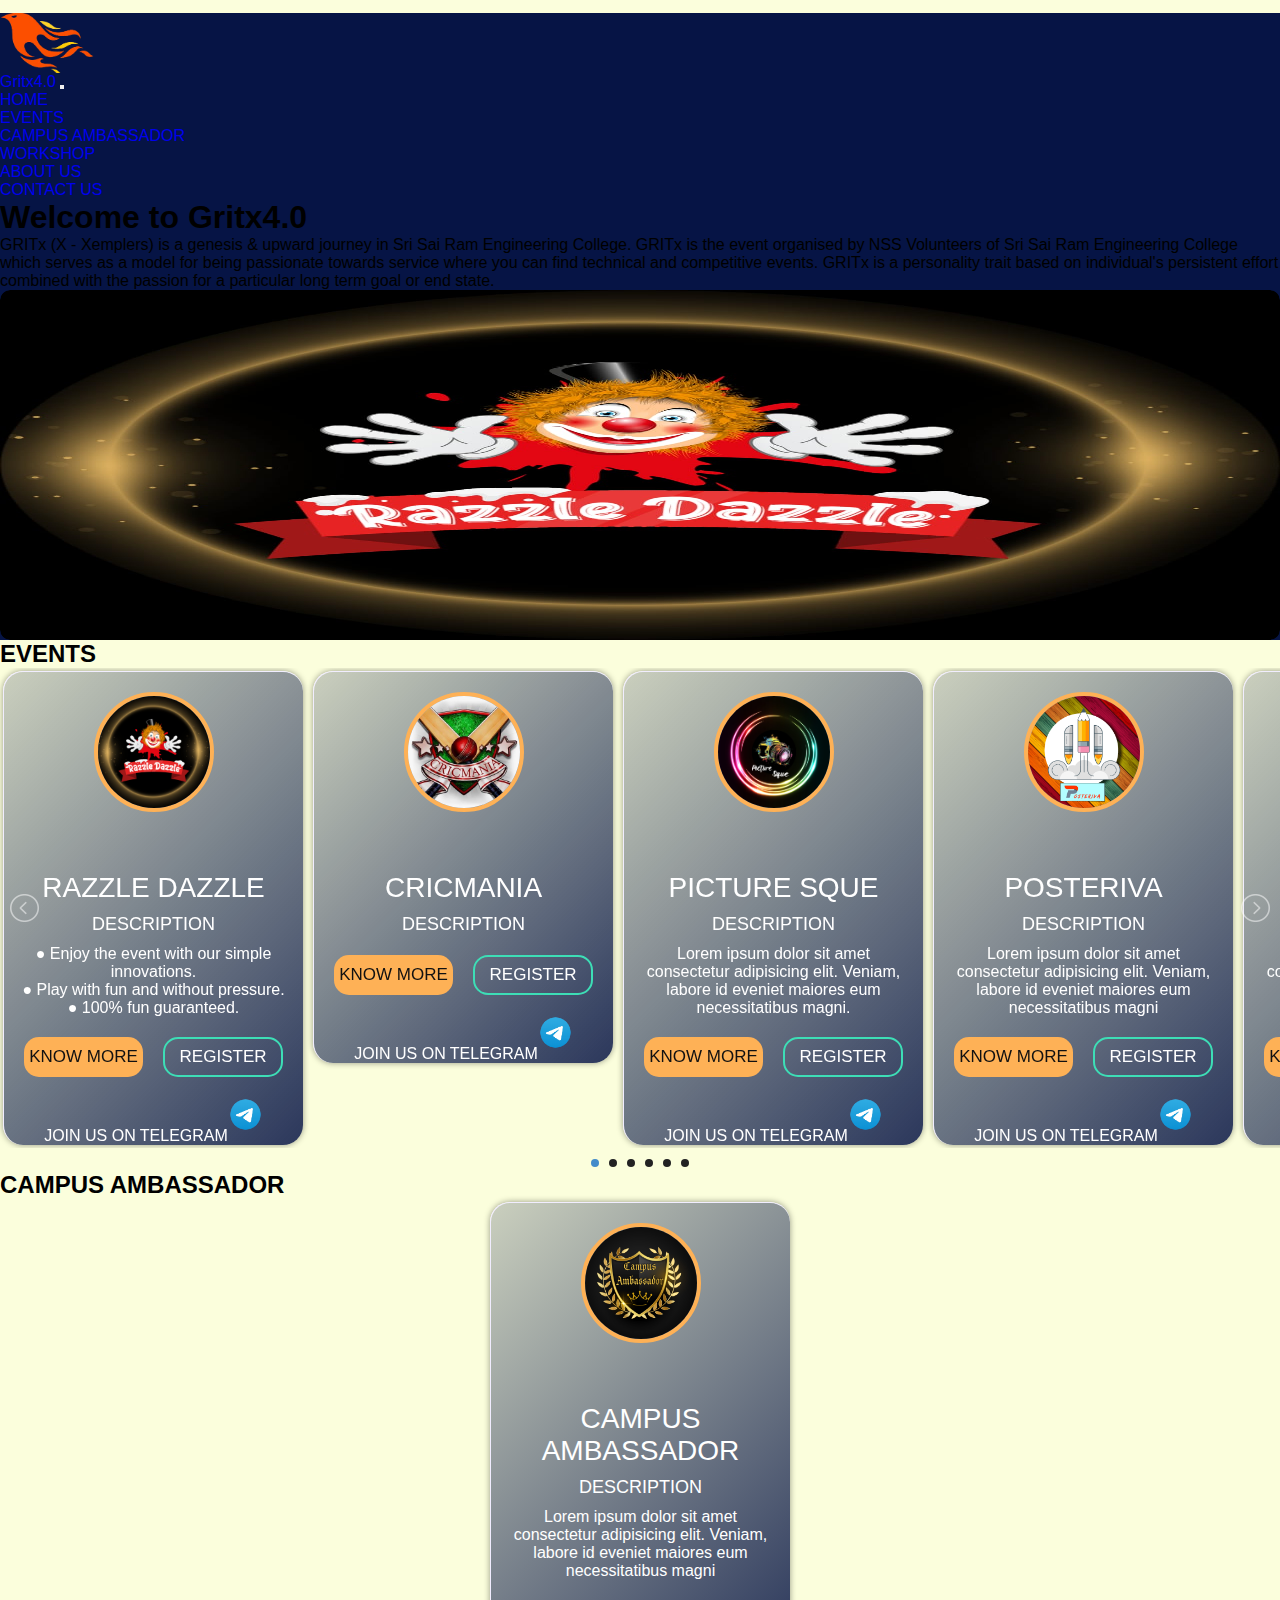
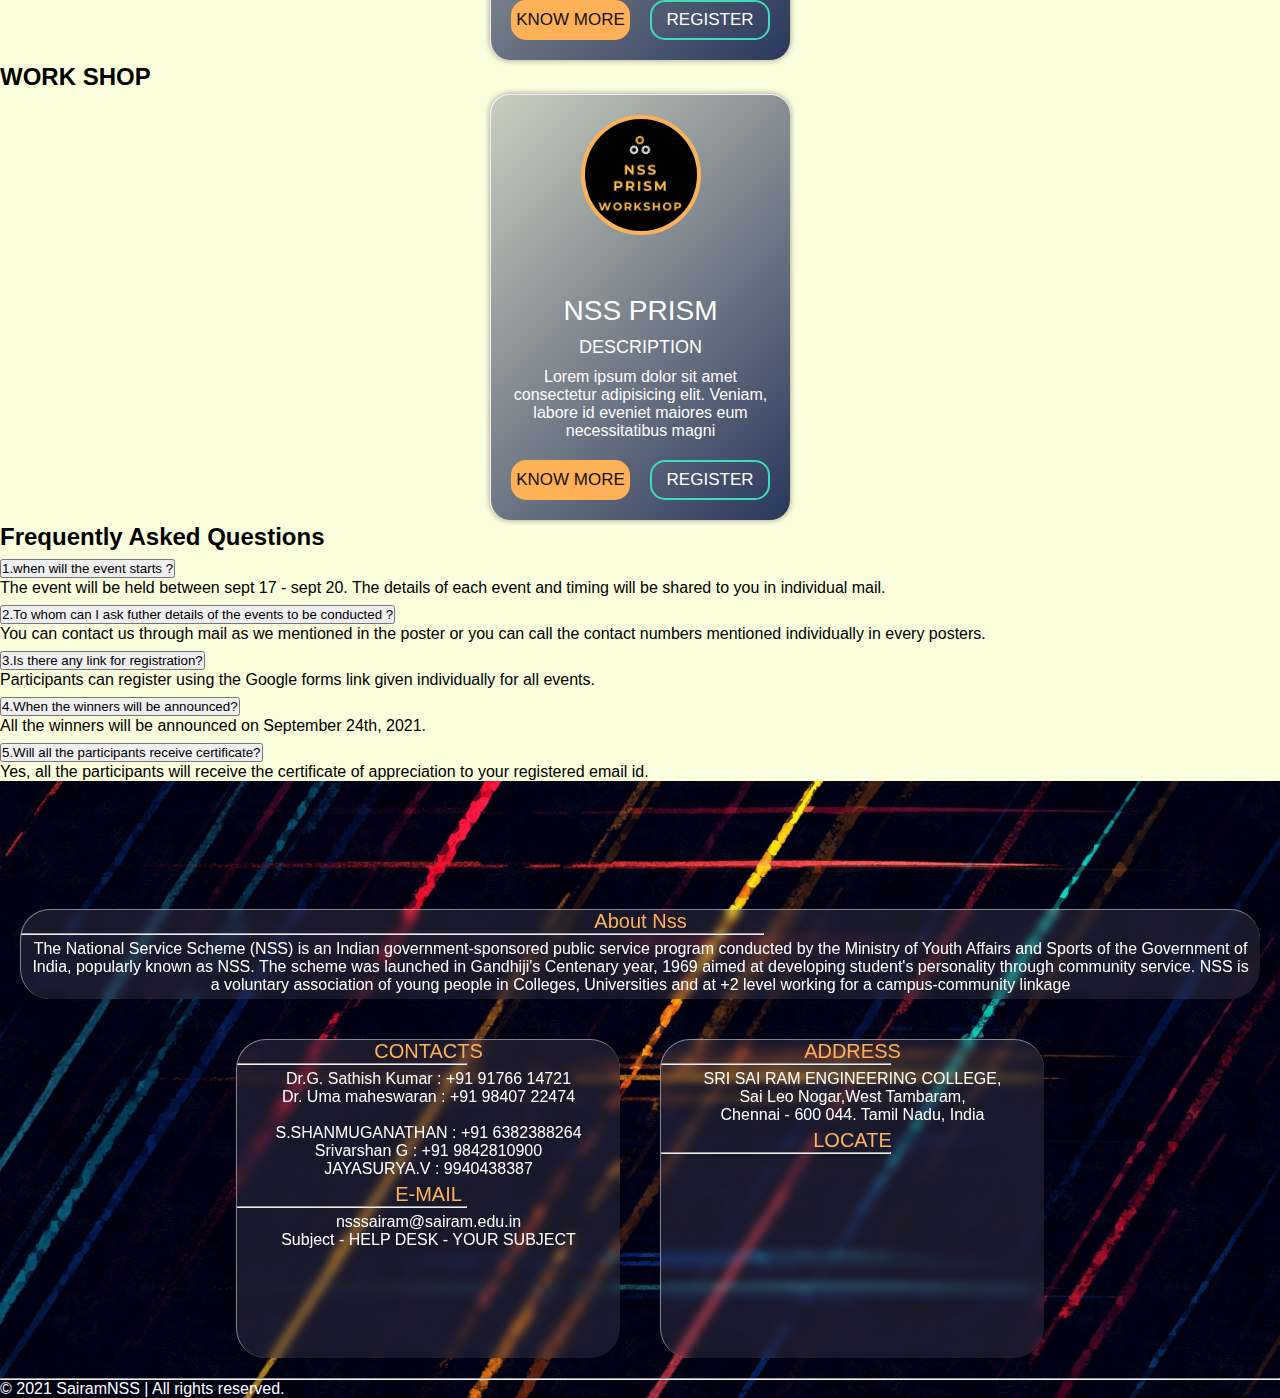
<file: index.html>
<!DOCTYPE html>
<html lang="en">
<head>
    <meta charset="UTF-8">
    <meta http-equiv="X-UA-Compatible" content="IE=edge">
    <meta name="viewport" content="width=device-width, initial-scale=1.0">
    <link href="https://cdn.jsdelivr.net/npm/bootstrap@5.0.2/dist/css/bootstrap.min.css" rel="stylesheet" integrity="sha384-EVSTQN3/azprG1Anm3QDgpJLIm9Nao0Yz1ztcQTwFspd3yD65VohhpuuCOmLASjC" crossorigin="anonymous">

    <link rel="stylesheet" href="css/lightslider.css" type="text/css">
    <link rel="stylesheet" href="css/styles.css">
    <script src="https://cdn.jsdelivr.net/npm/@popperjs/core@2.9.3/dist/umd/popper.min.js" integrity="sha384-eMNCOe7tC1doHpGoWe/6oMVemdAVTMs2xqW4mwXrXsW0L84Iytr2wi5v2QjrP/xp" crossorigin="anonymous"></script>
    <link href="https://cdn.jsdelivr.net/npm/bootstrap@5.0.2/dist/css/bootstrap.min.css" rel="stylesheet" integrity="sha384-EVSTQN3/azprG1Anm3QDgpJLIm9Nao0Yz1ztcQTwFspd3yD65VohhpuuCOmLASjC" crossorigin="anonymous">

<!--JQUERY-->
    <script type="text/javascript" src="js/JQuery3.3.1.js"></script>
    <script type="text/javascript" src="js/lightslider.js"></script>
    <title>  Gritx4.0</title>
    <link rel="icon" href="../img/logo.png" type="image/png"> 
</head>
<body>
    
    <!-- NAV BAR -->

    <nav class="navbar navbar-expand-lg navbar-dark fixed-top">
      <div class="container">
        <div id="gritxlogo" style="width: 110px;height: 60px;" class="eventlogo col-xxl-1 col-lg-1 col-md-3 col-sm-12">
        </div>
      <a href="#" class="navbar-brand">Gritx4.0</a>
          <!--Nav-bar Toggler -->

      <button class="navbar-toggler" type="button" data-bs-toggle="collapse" data-bs-target="#navmenu">
          <span class="navbar-toggler-icon"></span>
      </button>
       <!-- End of Nav-bar Toggler -->
      <div class="collapse navbar-collapse" id="navmenu" >
          <ul class="navbar-nav ms-auto">
              <li class="nav-item">
                  <a href="#home" class="nav-link">HOME</a>
              </li>
              <li class="nav-item">
                <a href="#events" class="nav-link">EVENTS</a>
            </li>
            
              <li class="nav-item">
                  <a href="#campusambassador" class="nav-link">CAMPUS AMBASSADOR</a>
              </li>
              <li class="nav-item">
                <a href="#workshop" class="nav-link">WORKSHOP</a>
              </li>
              <li class="nav-item">
                  <a href="#aboutus" class="nav-link">ABOUT US</a>
              </li>
              <li class="nav-item">
                  <a href="#contactus" class="nav-link">CONTACT US</a>
              </li>
          </ul>
      </div>

      </div>  
  </nav>

    <!-- NAV BAR END -->

    <!-- HOME PAGE -->
    <section class="text-light p-5 text-center text-sm-start" id="home" >
        <div class="container">
           <div class="d-sm-flex align-items-center justify-content-between">
               <div >
                   <h1>Welcome to <span class="text-warning">Gritx4.0</span> </h1>
                   <p class="lead my-4">
                    GRITx (X - Xemplers) is a genesis & upward journey in Sri Sai Ram Engineering College. GRITx is the event organised by NSS Volunteers of Sri Sai Ram Engineering College which serves as a model for being passionate towards service where you can find technical and competitive events. GRITx is a personality trait based on individual's persistent effort combined with the passion for a particular long term goal or end state.
                   </p>

                   <!-- 
                       Registration Button Demo 
                       <button class="btn btn-primary btn-lg">Register</button>
                    -->
               </div>
                    <div class="auto-slider">
                    <div  id="slider" style="border-radius: 10px;">
                      <figure>
                        <img class="hello" src="images/razzle-dazzle.jpeg" alt="Image">
                        <img class="hello" src="images/cric-maniya.jpeg" alt="Image">
                        <img class="hello" src="images/picture-sque.jpg" alt="Image">
                        <img class="hello" src="images/Postervia.jpg" alt="Image">
                        <img class="hello" src="images/Art from waste.jpg" alt="Image">
                        <img class="hello" src="images/peaky-finders.jpeg" alt="Image">

                          
                         
                      </figure>
                  </div>
                  </div>
                </div>
               
        </div>
    </section>
    
    <!-- TECHNICAL EVENT SECTION -->
    <section id="questions" class="p-5">
      <h2 class="text-center mb-4">EVENTS</h2>
        <div class="slider1" id="events" >
            <!---SLIDER-->
            <ul id="autoWidth" class="cs-hidden">
                <!-------------------1------------------->
                <li class="item-a">  <!--SLIDER BOX-->
                    <div class="content" >
                        <div class="imgBx">
                          <img src="images/razzle-dazzle.jpeg" alt="">
                        </div>
                        <div class="text">
                          <span>RAZZLE DAZZLE</span>
                        </div>
                        <div class="tag">
                          <span>DESCRIPTION</span>
                        </div>
                        <div class="info">
                          <p>● Enjoy the event with our simple innovations.<br> 
                            ● Play with fun and without pressure.<br> 
                            ● 100% fun guaranteed.<br>
                        </p>
                        </div>
                        <div class="button">
                          
                          <button onclick="goto('razzledazzle.html')">KNOW MORE</button>
                          <button onclick="window.open('https://docs.google.com/forms/d/e/1FAIpQLSdD2JOb9MgpZNFSsNY1l88fV5yXm0e2von2PlpaVTAZb3ssiA/viewform')">REGISTER</button>
                          
                        </div>
                        <a href="https://t.me/joinchat/6qq2zO3KZElkZjVl" target="_blank" style="color: #fff" >JOIN US ON TELEGRAM<img src="img/tele.png" alt="telegramlink" width="35px" height="35px" style="margin-bottom: 3%;"></a>
                      </div>
                </li>
            <!-------------------2------------------->
            <!-------------------1------------------->
            <li class="item-a">  <!--SLIDER BOX-->
                <div class="content">
                    <div class="imgBx">
                      <img src="images/cric-maniya.jpeg" alt="">
                    </div>
                    <div class="text">
                      <span>CRICMANIA</span>
                    </div>
                    <div class="tag">
                      <span>DESCRIPTION</span>
                    </div>
                    <div class="info">
                      <p></p>
                    </div>
                    <div class="button">
                      <button onclick="goto('cricmania.html')" target>KNOW MORE</button>
                      <button onclick="window.open('https://forms.gle/rtAzNXCqTHBW43Ss7')" target="_blank" style="color: #fff">REGISTER</button>
                    </div>
                    <a href="https://t.me/joinchat/eamJs1bYRG9hZjU1" target="_blank" style="color: #fff"  >JOIN US ON TELEGRAM<img src="img/tele.png" alt="telegramlink" width="35px" height="35px" style="margin-bottom: 3%;"></a>
                  </div>
            </li>
            <!-------------------3------------------->
            <li class="item-a">  <!--SLIDER BOX-->
                <div class="content">
                    <div class="imgBx">
                      <img src="images/picture-sque.jpg" alt="">
                    </div>
                    <div class="text">
                      <span>PICTURE SQUE</span>
                    </div>
                    <div class="tag">
                      <span>DESCRIPTION</span>
                    </div>
                    <div class="info">
                      <p>Lorem ipsum dolor sit amet consectetur adipisicing elit. Veniam, labore id eveniet maiores eum necessitatibus magni.</p>
                    </div>
                    <div class="button">
                      <button onclick="goto('Picture-Sque.html')">KNOW MORE</button>
                      <button onclick="window.open('https://forms.gle/YQAN5P6cwJsEXkfcA')">REGISTER</button>
                    </div>
                    
                    <a href="https://t.me/joinchat/grdBjO49gTMyMTM1" target="_blank" style="color: #fff">JOIN US ON TELEGRAM<img src="img/tele.png" alt="telegramlink" width="35px" height="35px" style="margin-bottom: 3%;"></a>
                  </div>
            </li>
            <!-------------------4------------------->
            <li class="item-a">  <!--SLIDER BOX-->
                <div class="content">
                    <div class="imgBx">
                      <img src="images/Postervia.jpg" alt="">
                    </div>
                    <div class="text">
                      <span>POSTERIVA</span>
                    </div>
                    <div class="tag">
                      <span>DESCRIPTION</span>
                    </div>
                    <div class="info">
                      <p>Lorem ipsum dolor sit amet consectetur adipisicing elit. Veniam, labore id eveniet maiores eum necessitatibus magni </p>
                    </div>
                    <div class="button">
                      <button onclick="goto('Postervia.html')">KNOW MORE</button>
                      <button onclick="window.open('https://forms.gle/78H34gv7k4GXhymh9')">REGISTER</button>
                    </div>
                    <a href="https://t.me/joinchat/9ZoMC9itx0k2OGY1" target="_blank" style="color: #fff">JOIN US ON TELEGRAM<img src="img/tele.png" alt="telegramlink" width="35px" height="35px" style="margin-bottom: 3%;"></a>
                  </div>
            </li>
            <!-------------------5------------------->
            <li class="item-a">  <!--SLIDER BOX-->
                <div class="content">
                    <div class="imgBx">
                      <img src="images/Art from waste.jpg" alt="">
                    </div>
                    <div class="text">
                      <span>BEST OF WASTE</span>
                    </div>
                    <div class="tag">
                      <span>DESCRIPTION</span>
                    </div>
                    <div class="info">
                      <p>Lorem ipsum dolor sit amet consectetur adipisicing elit. Veniam, labore id eveniet maiores eum necessitatibus magni </p>
                    </div>
                    <div class="button">
                      <button onclick="goto('Artfromwaste.html')">KNOW MORE</button>
                      <button onclick="window.open('https://forms.gle/5W2YYEdk65xoLCT77')">REGISTER</button>
                    </div>
                    <a href=" https://t.me/joinchat/OFCZh0n-Mtc0Nzdl" target="_blank" style="color: #fff">JOIN US ON TELEGRAM<img src="img/tele.png" alt="telegramlink" width="35px" height="35px" style="margin-bottom: 3%;"></a>
          
                  </div>
            </li>
            <!-------------------6------------------->
            <li class="item-a">  <!--SLIDER BOX-->
                <div class="content">
                    <div class="imgBx">
                      <img src="images/peaky-finders.jpeg" alt="">
                    </div>
                    <div class="text">
                      <span>PEAKY FINDERS</span>
                    </div>
                    <div class="tag">
                      <span>DESCRIPTION</span>
                    </div>
                    <div class="info">
                      <p>Lorem ipsum dolor sit amet consectetur adipisicing elit. Veniam, labore id eveniet maiores eum necessitatibus magni </p>
                    </div>
                    <div class="button">
                      <button onclick="goto('peakyfinders.html')">KNOW MORE</button>
                      <button onclick="window.open('https://forms.gle/WYLGPmhdjYg3Yzww7')">REGISTER</button>
                    </div>
                    <a href="https://t.me/joinchat/S2F8lKHd97BjNDY1" target="_blank" style="color: #fff">JOIN US ON TELEGRAM<img src="img/tele.png" alt="telegramlink" width="35px" height="35px" style="margin-bottom: 3%;"></a>
                  </div>
            </li>
        </ul> 
    </div>
    </div>
</section>

    <!-- EVENT SECTION END -->
  
    <!-- Campus Ambassador -->

    <section id="questions" class="p-5">
      <div class="row">
      <div class="container col-lg-6">
          <h2 class="text-center mb-4">CAMPUS AMBASSADOR</h2>
      <div class="wrapper" >
      <div class="wrapper" id="campusambassador">
          <div class="content">
            <div class="imgBx">
              <img src="images/campus-ambassador.jpeg" alt="">
            </div>
            <div class="text">
              <span>CAMPUS AMBASSADOR</span>
            </div>
            <div class="tag">
              <span>DESCRIPTION</span>
            </div>
            <div class="info">
              <p>Lorem ipsum dolor sit amet consectetur adipisicing elit. Veniam, labore id eveniet maiores eum necessitatibus magni </p>
            </div>
            <div class="button">
              <button onclick="goto('campusambassador.html')">KNOW MORE</button>
              <button onclick="window.open('https://forms.gle/TNWXV1ZvNXsqimLb8')">REGISTER</button>
            </div>
          </div>
        </div>
      </div>
    </div>
    <div id="workshop" class="container col-lg-6">
        <h2 class="text-center mb-4">WORK SHOP</h2>
    <div class="wrapper" >
    <div class="wrapper" id="campusambassador">
        <div class="content">
          <div class="imgBx">
            <img src="images/NSS-PRISM.png" alt="">
          </div>
          <div class="text">
            <span>NSS PRISM</span>
          </div>
          <div class="tag">
            <span>DESCRIPTION</span>
          </div>
          <div class="info">
            <p>Lorem ipsum dolor sit amet consectetur adipisicing elit. Veniam, labore id eveniet maiores eum necessitatibus magni </p>
          </div>
          <div class="button">
            <button onclick="goto('workshop.html')">KNOW MORE</button>
            <button onclick="window.open('https://forms.gle/kqsWZJdEAVwe6LtNA')">REGISTER</button>
          </div>
        </div>
      </div>
  </div>

      
    </section>
    <!-- FAQ WITH ACCORDION -->
<!-- Question Accordion -->
<section id="questions" class="p-5">
    <div class="container">
      <h2 class="text-center mb-4">Frequently Asked Questions</h2>
      <div class="accordion accordion-flush" id="questions">
        <!-- Item 1 -->
        <div class="accordion-item">
          <h2 class="accordion-header">
            <button
              class="accordion-button collapsed"
              type="button"
              data-bs-toggle="collapse"
              data-bs-target="#question-one"
            >
            1.when will the event starts ? 
            </button>
          </h2>
          <div
            id="question-one"
            class="accordion-collapse collapse"
            data-bs-parent="#questions"
          >
            <div class="accordion-body">
              The event will be held between sept 17 - sept 20. The details of  each event  and timing will be shared to you in individual mail.
            </div>
          </div>
        </div>
        <!-- Item 2 -->
        <div class="accordion-item">
          <h2 class="accordion-header">
            <button
              class="accordion-button collapsed"
              type="button"
              data-bs-toggle="collapse"
              data-bs-target="#question-two"
            >
            2.To whom can I ask futher details of the events to be conducted ? 
            </button>
          </h2>
          <div
            id="question-two"
            class="accordion-collapse collapse"
            data-bs-parent="#questions"
          >
            <div class="accordion-body">
              You can contact us through mail as we mentioned in the poster or you can call the contact numbers mentioned individually  in every posters.
            </div>
          </div>
        </div>
        <!-- Item 3 -->
        <div class="accordion-item">
          <h2 class="accordion-header">
            <button
              class="accordion-button collapsed"
              type="button"
              data-bs-toggle="collapse"
              data-bs-target="#question-three"
            >
            3.Is there any link for registration?
            </button>
          </h2>
          <div
            id="question-three"
            class="accordion-collapse collapse"
            data-bs-parent="#questions"
          >
            <div class="accordion-body">
              Participants can register using the Google forms link given individually for all events.
            </div>
          </div>
        </div>
        <!-- Item 4 -->
        <div class="accordion-item">
          <h2 class="accordion-header">
            <button
              class="accordion-button collapsed"
              type="button"
              data-bs-toggle="collapse"
              data-bs-target="#question-four"
            >
            4.When the winners will be announced? 
            </button>
          </h2>
          <div
            id="question-four"
            class="accordion-collapse collapse"
            data-bs-parent="#questions"
          >
            <div class="accordion-body">
              All the winners will be announced on September 24th, 2021. 
            </div>
          </div>
        </div>
        <!-- Item 5 -->
        <div class="accordion-item">
          <h2 class="accordion-header">
            <button
              class="accordion-button collapsed"
              type="button"
              data-bs-toggle="collapse"
              data-bs-target="#question-five"
            >
            5.Will all the participants receive certificate?
            </button>
          </h2>
          <div
            id="question-five"
            class="accordion-collapse collapse"
            data-bs-parent="#questions"
          >
            <div class="accordion-body">
              Yes, all the participants will receive the certificate of appreciation to your registered email id.
            </div>
          </div>
        </div>

        
      </div>
    </div>
  </section>


    <!-- FAQ WITH ACCORDION END -->
    <footer class="main-footer">
    <!-- About section  -->

    <div class="flex-container" id="aboutus">
      <div class="box" style="width: 100%;">
      <span id="h">About Nss</span>
      <hr style="width:60% ;color:white; background-color: white;">
        <p id="s">The National Service Scheme (NSS) is an Indian government-sponsored public service program conducted by the Ministry of Youth Affairs and Sports of the Government of India, popularly known as NSS. The scheme was launched in Gandhiji's Centenary year, 1969 aimed at developing student's personality through community service. NSS is a voluntary association of young 
            people in Colleges, Universities and at +2 level working for a campus-community linkage</p>
      </div>
      </div>
    <!-- Contact & Address Section -->
    
      <div class="flex-container row" id="contactus">
        <div class="box col-sm-12 col-md-6">
          <span id="h">CONTACTS</span>
          <hr style="width:60% ;color:white; background-color: white;">
          <p id="s"> Dr.G. Sathish Kumar : +91 91766 14721<br>
            Dr. Uma maheswaran : +91 98407 22474<br><br>
            S.SHANMUGANATHAN : +91 6382388264<br>
            Srivarshan G : +91 9842810900 <br>
            JAYASURYA.V : 9940438387
          </p> 
            <span id="h">E-MAIL</span>
            <hr style="width:60% ;color:white; background-color: white;">
            <p style="align-items: center;" id="s">nsssairam@sairam.edu.in<br>
              Subject - HELP DESK - YOUR SUBJECT</p>
            </p>
        </div>

        <div class="box col-sm-12 col-md-6 " >
          <span id="h">ADDRESS</span>
            <hr style="width:60% ;color:white; background-color: white;">
            <p id="s">
                SRI SAI RAM ENGINEERING COLLEGE,<br>
                Sai Leo Nogar,West Tambaram, <br>Chennai - 600 044. Tamil Nadu, India
            </p>
            <span id="h">LOCATE</span>
            <hr style="width:60% ;color:white; background-color: white;">
            <div>
                <iframe
                 src="https://www.google.com/maps/embed?pb=!1m18!1m12!1m3!1d3888.1817803314784!2d80.05521841452526!3d12.960217090863361!2m3!1f0!2f0!3f0!3m2!1i1024!2i768!4f13.1!3m3!1m2!1s0x3a52f596c7fb72c9%3A0x8e7a30529f9ef227!2sSri%20Sairam%20Engineering%20College!5e0!3m2!1sen!2sin!4v1630155044215!5m2!1sen!2sin" width="200" height="200" style="border:0;" allowfullscreen="" loading="lazy"></iframe>
            </div>
        </div>
      </div>
      </div>

      <!-- Contact & Address Section End-->

    <!-- Footer section -->

   
      <hr/>
      <div class="row">
          <div class="col-sm">
              <p class="text-center"  style="color:white">&COPY; 2021 SairamNSS | All rights reserved.</p>
          </div>
      </div>
  </footer>
    <!--  Footer section end -->


 
 <script src="https://cdn.jsdelivr.net/npm/bootstrap@5.0.2/dist/js/bootstrap.bundle.min.js" integrity="sha384-MrcW6ZMFYlzcLA8Nl+NtUVF0sA7MsXsP1UyJoMp4YLEuNSfAP+JcXn/tWtIaxVXM" crossorigin="anonymous"></script>
 <script src="js/main.js"></script>

</body>
</html>
</file>
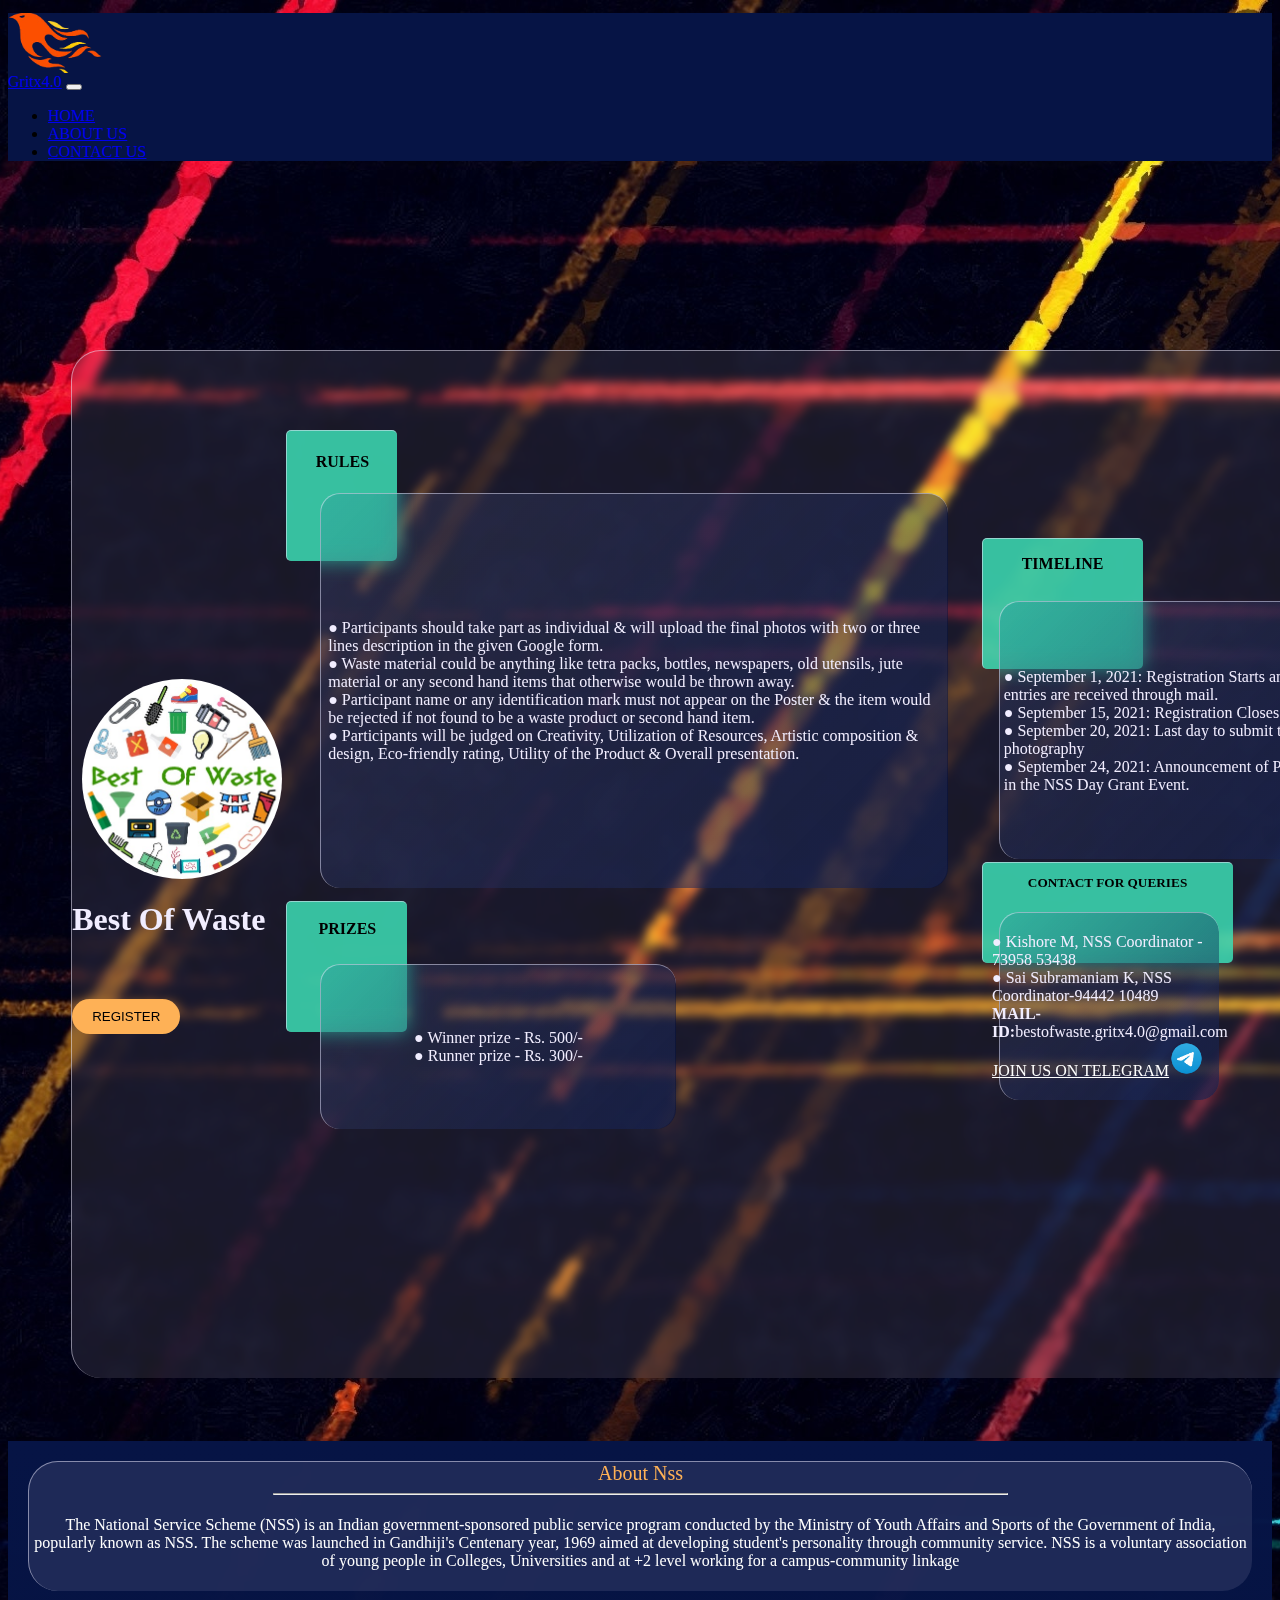
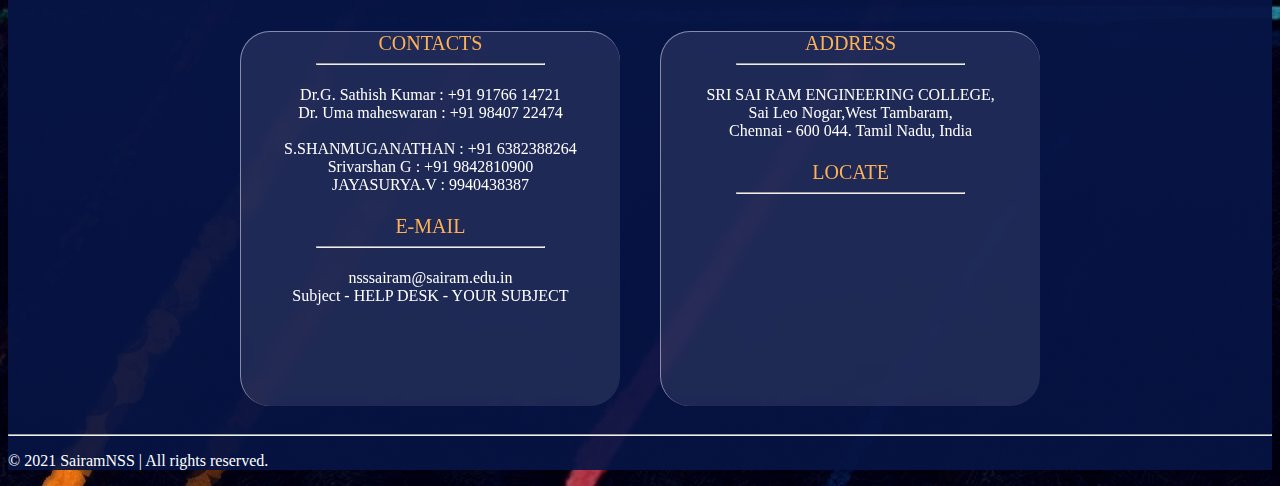
<file: Artfromwaste.html>
<!DOCTYPE html>
<html lang="en">
<head>
    <meta charset="UTF-8">
    <meta http-equiv="X-UA-Compatible" content="IE=edge">
    <meta name="viewport" content="width=device-width, initial-scale=1.0">
    <link href="https://cdn.jsdelivr.net/npm/bootstrap@5.0.2/dist/css/bootstrap.min.css" rel="stylesheet" integrity="sha384-EVSTQN3/azprG1Anm3QDgpJLIm9Nao0Yz1ztcQTwFspd3yD65VohhpuuCOmLASjC" crossorigin="anonymous">
    <link href="../css/eventdetailsstyles.css" rel="stylesheet">
    <title>Best Of Waste</title>
    <link rel="icon" href="../img/logo.png" type="image/png"> 
</head>
<body>
    <nav class="navbar navbar-expand-lg navbar-dark fixed-top">
        <div class="container">
            <div id="gritxlogo" class=" col-xxl-1 col-lg-1 col-md-3 col-sm-12"> </div>
        <a href="#" class="navbar-brand">Gritx4.0</a>
            <!--Nav-bar Toggler -->

        <button class="navbar-toggler" type="button" data-bs-toggle="collapse" data-bs-target="#navmenu">
            <span class="navbar-toggler-icon"></span>
        </button>
         <!-- End of Nav-bar Toggler -->
        <div class="collapse navbar-collapse" id="navmenu" >
            <ul class="navbar-nav ms-auto">
                <li class="nav-item">
                    <a href="index.html" class="nav-link">HOME</a>
                </li>
                
                <li class="nav-item">
                    <a href="#aboutus" class="nav-link">ABOUT US</a>
                </li>
                <li class="nav-item">
                    <a href="#contactus" class="nav-link">CONTACT US</a>
                </li>
            </ul>
        </div>

        </div>  
    </nav>

    <div class="main-container">
        <div class="main-glass row">
            <div class="subcontainer col-lg-12">
                <div class="row eventtitlebox">
                    <div id="artfromwaste" class="eventlogo col-xxl-1 col-lg-1 col-md-3 col-sm-12">
                    </div>
                    <div class="titleglass col-xl-5 col-lg-5 col-md-5"><h1>Best Of Waste</h1></div>
                    <div class="col-lg-3 col-md-3">
                        <button onclick="window.open('https://forms.gle/5W2YYEdk65xoLCT77')" class="register-btn" >REGISTER</button>
                    </div>
                </div>
            </div>
            <div class="sub-container col-xl-6 col-lg-6 col-md-12 col-sm-12" >
                <div class="detailbox" id="rulesbox">
                    <div class="title">
                        <h4 style="margin-top: 20%;"> <b>RULES</b> </h4>
                    </div>
                    <div class="glass" style="height: 380px;">
                        <p> ● Participants should take part as individual & will upload the final photos with two or three lines
                            description in the given Google form.<br>
                            ● Waste material could be anything like tetra packs, bottles,
                            newspapers, old utensils, jute material or any second hand items
                            that otherwise would be thrown away.<br>
                            ● Participant name or any identification mark must not appear
                            on the Poster & the item would be rejected if not found to be a waste product
                            or second hand item.<br>
                            ● Participants will be judged on Creativity, Utilization of
                            Resources, Artistic composition & design, Eco-friendly rating,
                            Utility of the Product & Overall presentation.
                            <br>
                        </p>
                    </div>
                </div>
                <div class="detailbox" id="prizebox">
                    <div class="title" id="prizetile">
                        <h4 style="margin-top: 15%;"> <b>PRIZES</b> </h4>
                    </div>
                    <div class="glass" id="prize-glass">
                        <p>● Winner prize - Rs. 500/- <br>
                            ● Runner prize - Rs. 300/- <br>
                        </p>
                    </div>
                </div>

            </div>
            <div class="sub-container col-xl-6 col-lg-6" id="secondcol">
                <div class="detailbox" id="timelinebox">
                    <div class="title" id="timelinetile">
                        <h4 style="margin-top: 10%;"> <b>TIMELINE</b> </h4>
                    </div>
                    <div class="glass" id="timeline-glass">
                        <p>
                            ● September 1, 2021: Registration Starts and the entries are
                            received through mail. <br> 
                            ● September 15, 2021: Registration Closes.<br>
                            ● September 20, 2021: Last day to submit the photography <br>
                            ● September 24, 2021: Announcement of Prizes in the
                            NSS Day Grant Event. <br>
                        </p>
                    </div>
                </div>
                
                <div class="detailbox" id="footerbox">
                    <div class="title" id="footertile">
                        <h5 style="margin-top: 5%;"> <b>CONTACT FOR QUERIES</b> </h5>
                    </div>
                        <div class="glass" id="footer-glass">
                            <p>
                                ● Kishore M, NSS Coordinator - 73958 53438 <br>
                                ●  Sai Subramaniam K, NSS Coordinator-94442 10489
                                <br>
                                <b>MAIL-ID:</b>bestofwaste.gritx4.0@gmail.com
                                <br>
                               
                                <a href=" https://t.me/joinchat/OFCZh0n-Mtc0Nzdl" target="_blank" style="color: #fff">JOIN US ON TELEGRAM<img src="img/tele.png" alt="telegramlink" width="35px" height="35px"></a>
                            </p>
                        </div>
                </div>
                
            </div>
            
        </div>
    </div>


    <footer class="main-footer">
        <!-- About section  -->
    
        <div class="flex-container" id="aboutus">
          <div class="box" style="width: 100%;">
          <span id="h">About Nss</span>
          <hr style="width:60% ;color:white; background-color: white;">
            <p id="s">The National Service Scheme (NSS) is an Indian government-sponsored public service program conducted by the Ministry of Youth Affairs and Sports of the Government of India, popularly known as NSS. The scheme was launched in Gandhiji's Centenary year, 1969 aimed at developing student's personality through community service. NSS is a voluntary association of young 
                people in Colleges, Universities and at +2 level working for a campus-community linkage</p>
          </div>
          </div>
        <!-- Contact & Address Section -->
        
          <div class="flex-container row" id="contactus">
            <div class="box col-sm-12 col-md-6">
              <span id="h">CONTACTS</span>
              <hr style="width:60% ;color:white; background-color: white;">
              <p id="s"> Dr.G. Sathish Kumar : +91 91766 14721<br>
                Dr. Uma maheswaran : +91 98407 22474<br><br>
                S.SHANMUGANATHAN : +91 6382388264<br>
                Srivarshan G : +91 9842810900 <br>
                JAYASURYA.V : 9940438387
              </p> 
                <span id="h">E-MAIL</span>
                <hr style="width:60% ;color:white; background-color: white;">
                <p style="align-items: center;" id="s">nsssairam@sairam.edu.in<br>
                  Subject - HELP DESK - YOUR SUBJECT</p>
                </p>
            </div>
    
            <div class="box col-sm-12 col-md-6 " >
              <span id="h">ADDRESS</span>
                <hr style="width:60% ;color:white; background-color: white;">
                <p id="s">
                    SRI SAI RAM ENGINEERING COLLEGE,<br>
                    Sai Leo Nogar,West Tambaram, <br>Chennai - 600 044. Tamil Nadu, India
                </p>
                <span id="h">LOCATE</span>
                <hr style="width:60% ;color:white; background-color: white;">
                <div>
                    <iframe
                     src="https://www.google.com/maps/embed?pb=!1m18!1m12!1m3!1d3888.1817803314784!2d80.05521841452526!3d12.960217090863361!2m3!1f0!2f0!3f0!3m2!1i1024!2i768!4f13.1!3m3!1m2!1s0x3a52f596c7fb72c9%3A0x8e7a30529f9ef227!2sSri%20Sairam%20Engineering%20College!5e0!3m2!1sen!2sin!4v1630155044215!5m2!1sen!2sin" width="200" height="200" style="border:0;" allowfullscreen="" loading="lazy"></iframe>
                </div>
            </div>
          </div>
          </div>
    
          <!-- Contact & Address Section End-->
    
        <!-- Footer section -->
    
       
          <hr/>
          <div class="row">
              <div class="col-sm">
                  <p class="text-center"  style="color:white">&COPY; 2021 SairamNSS | All rights reserved.</p>
              </div>
          </div>
      </footer>
        <!--  Footer section end -->



<script src="https://cdn.jsdelivr.net/npm/bootstrap@5.0.2/dist/js/bootstrap.bundle.min.js" integrity="sha384-MrcW6ZMFYlzcLA8Nl+NtUVF0sA7MsXsP1UyJoMp4YLEuNSfAP+JcXn/tWtIaxVXM" crossorigin="anonymous"></script>


</body>
</html>
</file>
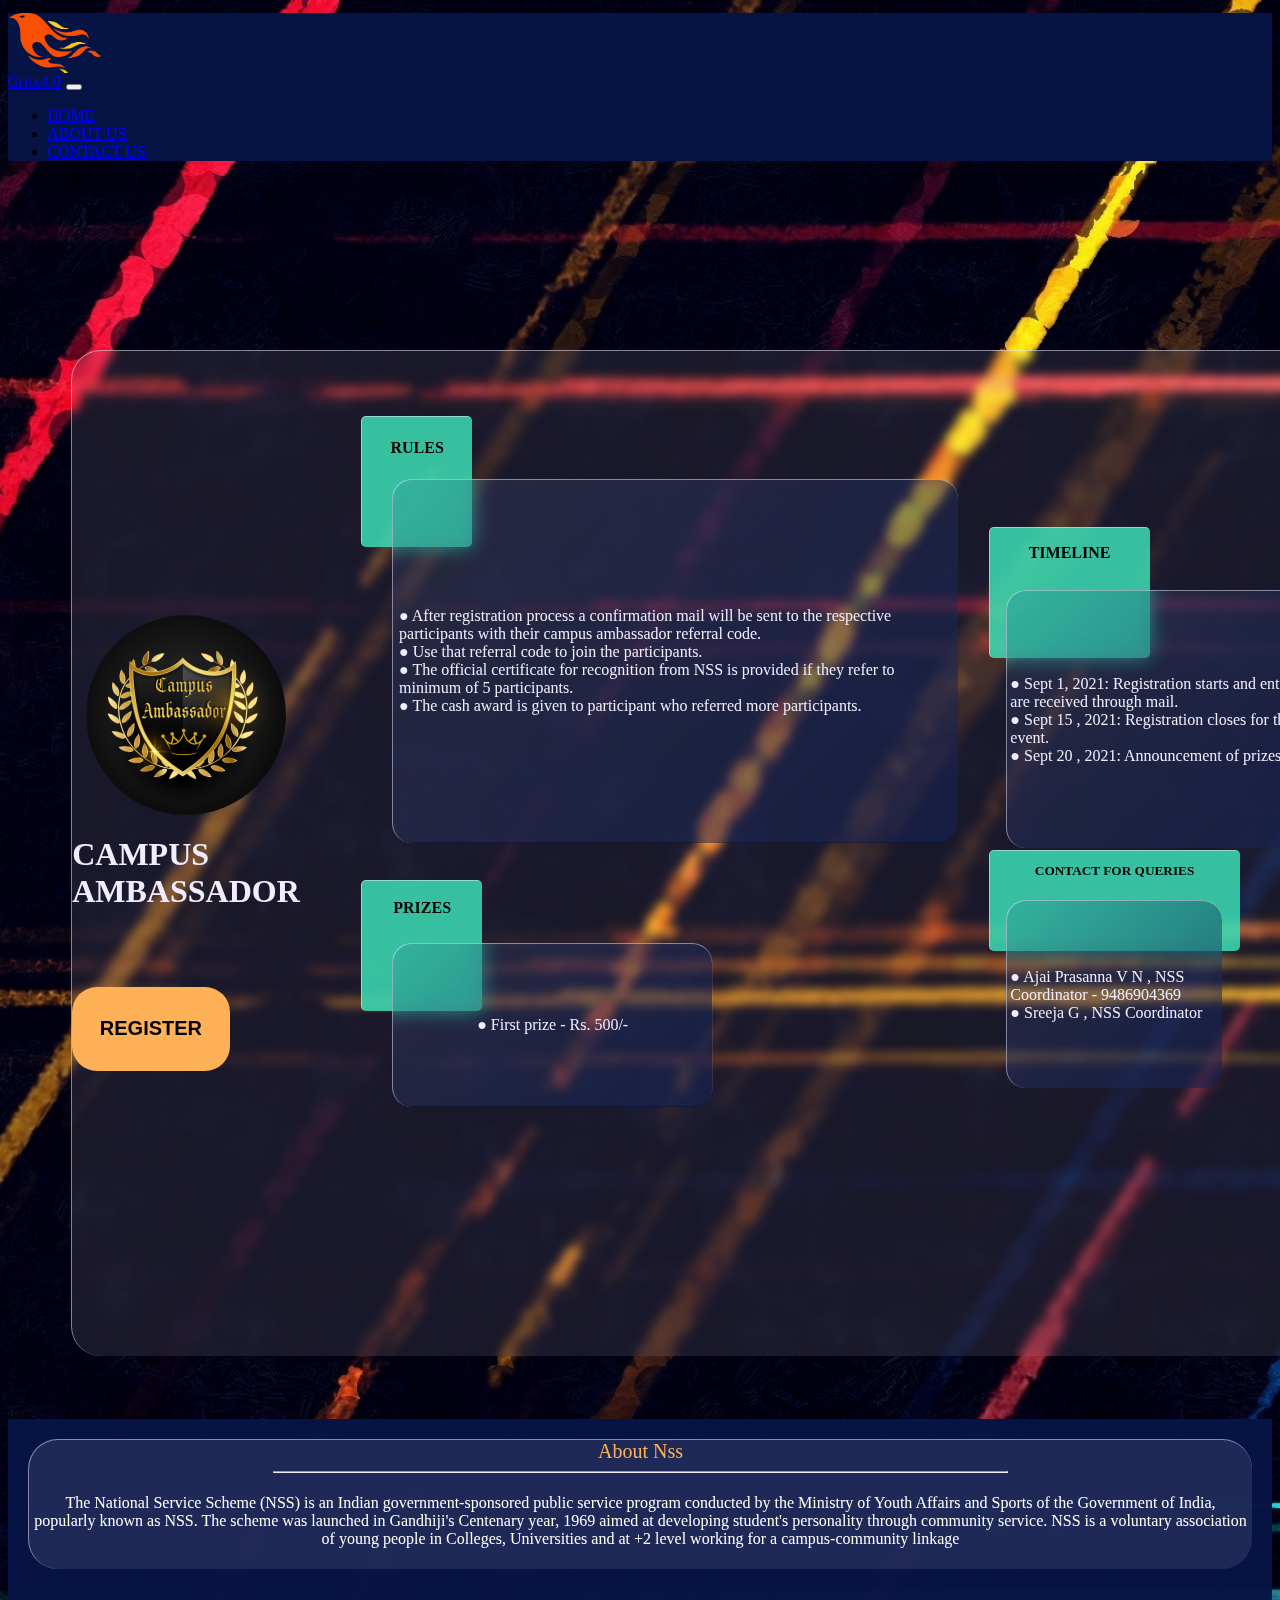
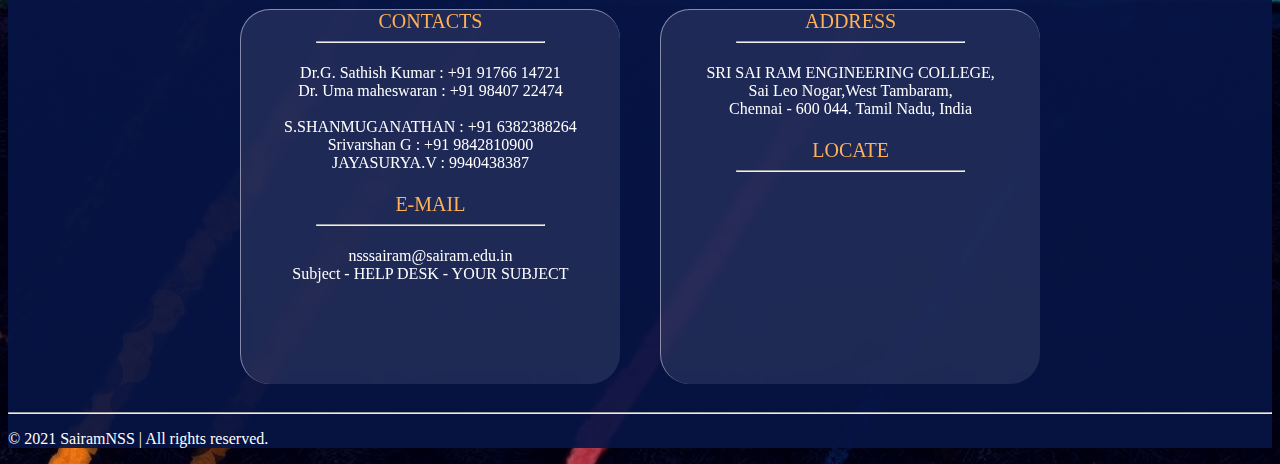
<file: campusambassador.html>
<!DOCTYPE html>
<html lang="en">
<head>
    <meta charset="UTF-8">
    <meta http-equiv="X-UA-Compatible" content="IE=edge">
    <meta name="viewport" content="width=device-width, initial-scale=1.0">
    <link href="https://cdn.jsdelivr.net/npm/bootstrap@5.0.2/dist/css/bootstrap.min.css" rel="stylesheet" integrity="sha384-EVSTQN3/azprG1Anm3QDgpJLIm9Nao0Yz1ztcQTwFspd3yD65VohhpuuCOmLASjC" crossorigin="anonymous">
    <link href="../css/eventdetailsstyles.css" rel="stylesheet">
    <title>EventDetails</title>
    <link rel="icon" href="../img/logo.png" type="image/png"> 
</head>
<body>
    <nav class="navbar navbar-expand-lg navbar-dark fixed-top">
        <div class="container">
            <div id="gritxlogo" class=" col-xxl-1 col-lg-1 col-md-3 col-sm-12"> </div>
        <a href="#" class="navbar-brand">Gritx4.0</a>
            <!--Nav-bar Toggler -->

        <button class="navbar-toggler" type="button" data-bs-toggle="collapse" data-bs-target="#navmenu">
            <span class="navbar-toggler-icon"></span>
        </button>
         <!-- End of Nav-bar Toggler -->
        <div class="collapse navbar-collapse" id="navmenu" >
            <ul class="navbar-nav ms-auto">
                <li class="nav-item">
                    <a href="index.html" class="nav-link">HOME</a>
                </li>
                
                <li class="nav-item">
                    <a href="#aboutus" class="nav-link">ABOUT US</a>
                </li>
                <li class="nav-item">
                    <a href="#contactus" class="nav-link">CONTACT US</a>
                </li>
            </ul>
        </div>

        </div>  
    </nav>

    <div class="main-container">
        <div class="main-glass row">
            <div class="subcontainer col-lg-12">
                <div class="row eventtitlebox">
                    <div id="campus-ambassador" class="eventlogo col-xxl-1 col-lg-1 col-md-3 col-sm-12">
                    </div>
                    <div class="titleglass col-xl-5 col-lg-5 col-md-5"><h1>CAMPUS AMBASSADOR</h1></div>
                    <div class="col-lg-3 col-md-3">
                        
              <button onclick="window.open('https://forms.gle/TNWXV1ZvNXsqimLb8')" class="register-btn" ><h2>REGISTER</h2></button>

                    </div>
                </div>
            </div>
            <div class="sub-container col-xl-6 col-lg-6 col-md-12 col-sm-12">
                <div class="detailbox" id="rulesbox">
                    <div class="title">
                        <h4 style="margin-top: 20%;"> <b>RULES</b> </h4>
                    </div>
                    <div class="glass">
                        <p>● After registration process a confirmation mail will be sent to the respective
                            participants with their campus ambassador referral code.  <br> 
                            ● Use that referral code to join the participants.<br>
                            ● The official certificate for recognition from NSS is provided if they refer to
                            minimum of 5 participants.<br> 
                            ● The cash award is given to participant who referred more participants.
                        </p>
                    </div>
                </div>
                <div class="detailbox" id="prizebox">
                    <div class="title" id="prizetile">
                        <h4 style="margin-top: 15%;"> <b>PRIZES</b> </h4>
                    </div>
                    <div class="glass" id="prize-glass">
                        <p>● First prize - Rs. 500/- 
                        </p>
                    </div>
                </div>

            </div>
            <div class="sub-container col-xl-6 col-lg-6" id="secondcol">
                <div class="detailbox" id="timelinebox">
                    <div class="title" id="timelinetile">
                        <h4 style="margin-top: 10%;"> <b>TIMELINE</b> </h4>
                    </div>
                    <div class="glass" id="timeline-glass">
                        <p>
                            ● Sept 1, 2021: Registration starts and entries are received through mail. <br> 
                            ● Sept 15 , 2021: Registration closes for the event. <br>
                            ● Sept 20 , 2021: Announcement of prizes. <br>
                        </p>
                    </div>
                </div>
               
                <div class="detailbox" id="footerbox">
                    <div class="title" id="footertile">
                        <h5 style="margin-top: 5%;"> <b>CONTACT FOR QUERIES</b> </h5>
                    </div>
                        <div class="glass" id="footer-glass">
                            <p>
                                ● Ajai Prasanna V N , NSS Coordinator - 9486904369 <br>
                                ● Sreeja G , NSS Coordinator <br>
                            </p>
                        </div>
                </div>
                
            </div>
            
        </div>
    </div>


    <footer class="main-footer" style="width: 100%;">
        <!-- About section  -->
    
        <div class="flex-container" id="aboutus">
          <div class="box" style="width: 100%;">
          <span id="h">About Nss</span>
          <hr style="width:60% ;color:white; background-color: white;">
            <p id="s">The National Service Scheme (NSS) is an Indian government-sponsored public service program conducted by the Ministry of Youth Affairs and Sports of the Government of India, popularly known as NSS. The scheme was launched in Gandhiji's Centenary year, 1969 aimed at developing student's personality through community service. NSS is a voluntary association of young 
                people in Colleges, Universities and at +2 level working for a campus-community linkage</p>
          </div>
          </div>
        <!-- Contact & Address Section -->
        
          <div class="flex-container row" id="contactus">
            <div class="box col-sm-12 col-md-6">
              <span id="h">CONTACTS</span>
              <hr style="width:60% ;color:white; background-color: white;">
              <p id="s"> Dr.G. Sathish Kumar : +91 91766 14721<br>
                Dr. Uma maheswaran : +91 98407 22474<br><br>
                S.SHANMUGANATHAN : +91 6382388264<br>
                Srivarshan G : +91 9842810900 <br>
                JAYASURYA.V : 9940438387
              </p> 
                <span id="h">E-MAIL</span>
                <hr style="width:60% ;color:white; background-color: white;">
                <p style="align-items: center;" id="s">nsssairam@sairam.edu.in<br>
                  Subject - HELP DESK - YOUR SUBJECT</p>
                </p>
            </div>
    
            <div class="box col-sm-12 col-md-6 " >
              <span id="h">ADDRESS</span>
                <hr style="width:60% ;color:white; background-color: white;">
                <p id="s">
                    SRI SAI RAM ENGINEERING COLLEGE,<br>
                    Sai Leo Nogar,West Tambaram, <br>Chennai - 600 044. Tamil Nadu, India
                </p>
                <span id="h">LOCATE</span>
                <hr style="width:60% ;color:white; background-color: white;">
                <div>
                    <iframe
                     src="https://www.google.com/maps/embed?pb=!1m18!1m12!1m3!1d3888.1817803314784!2d80.05521841452526!3d12.960217090863361!2m3!1f0!2f0!3f0!3m2!1i1024!2i768!4f13.1!3m3!1m2!1s0x3a52f596c7fb72c9%3A0x8e7a30529f9ef227!2sSri%20Sairam%20Engineering%20College!5e0!3m2!1sen!2sin!4v1630155044215!5m2!1sen!2sin" width="200" height="200" style="border:0;" allowfullscreen="" loading="lazy"></iframe>
                </div>
            </div>
          </div>
          </div>
    
          <!-- Contact & Address Section End-->
    
        <!-- Footer section -->
    
       
          <hr/>
          <div class="row">
              <div class="col-sm">
                  <p class="text-center"  style="color:white">&COPY; 2021 SairamNSS | All rights reserved.</p>
              </div>
          </div>
      </footer>


<script src="https://cdn.jsdelivr.net/npm/bootstrap@5.0.2/dist/js/bootstrap.bundle.min.js" integrity="sha384-MrcW6ZMFYlzcLA8Nl+NtUVF0sA7MsXsP1UyJoMp4YLEuNSfAP+JcXn/tWtIaxVXM" crossorigin="anonymous"></script>

</body>
</html>
</file>
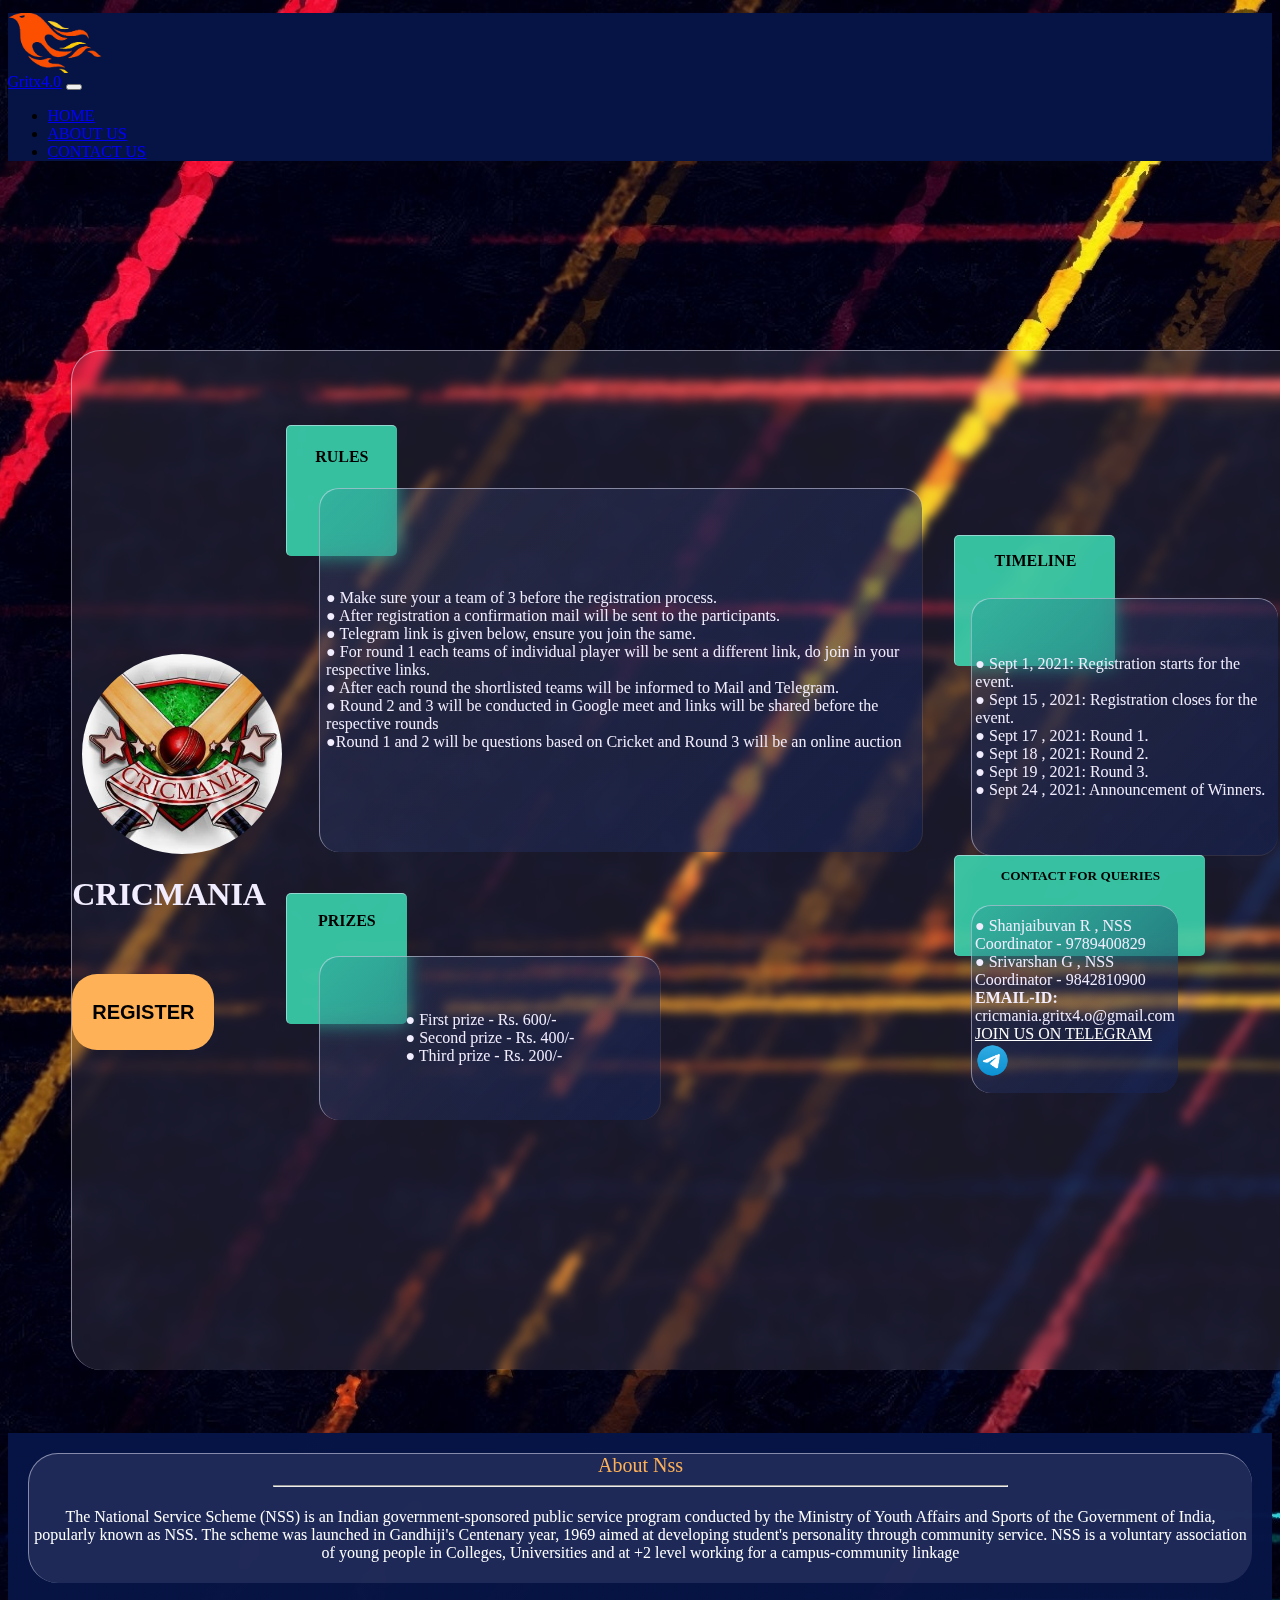
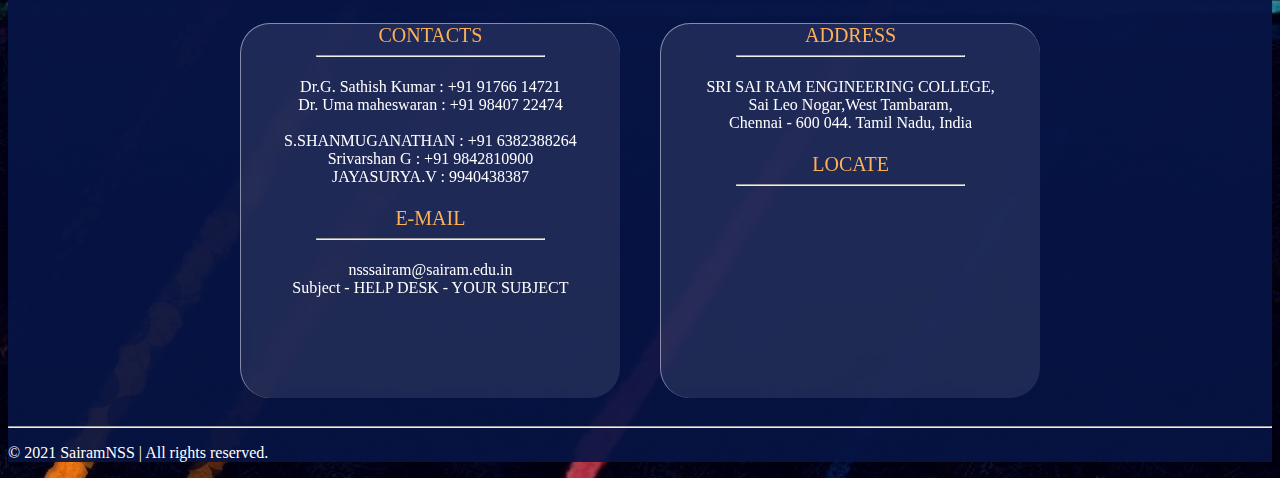
<file: cricmania.html>
<!DOCTYPE html>
<html lang="en">
<head>
    <meta charset="UTF-8">
    <meta http-equiv="X-UA-Compatible" content="IE=edge">
    <meta name="viewport" content="width=device-width, initial-scale=1.0">
    <link href="https://cdn.jsdelivr.net/npm/bootstrap@5.0.2/dist/css/bootstrap.min.css" rel="stylesheet" integrity="sha384-EVSTQN3/azprG1Anm3QDgpJLIm9Nao0Yz1ztcQTwFspd3yD65VohhpuuCOmLASjC" crossorigin="anonymous">
    <link href="css/eventdetailsstyles.css" rel="stylesheet">
    <title>EventDetails</title>
    <link rel="icon" href="../img/logo.png" type="image/png"> 
</head>
<body>
    <nav class="navbar navbar-expand-lg navbar-dark fixed-top">
        <div class="container">
            <div id="gritxlogo" class="col-xxl-1 col-lg-1 col-md-3 col-sm-12"> </div>
        <a href="#" class="navbar-brand">Gritx4.0</a>
            <!--Nav-bar Toggler -->

        <button class="navbar-toggler" type="button" data-bs-toggle="collapse" data-bs-target="#navmenu">
            <span class="navbar-toggler-icon"></span>
        </button>
         <!-- End of Nav-bar Toggler -->
        <div class="collapse navbar-collapse" id="navmenu" >
            <ul class="navbar-nav ms-auto">
                <li class="nav-item">
                    <a href="index.html" class="nav-link">HOME</a>
                </li>
                
                <li class="nav-item">
                    <a href="#aboutus" class="nav-link">ABOUT US</a>
                </li>
                <li class="nav-item">
                    <a href="#contactus" class="nav-link">CONTACT US</a>
                </li>
            </ul>
        </div>

        </div>  
    </nav>

    <div class="main-container">
        <div class="main-glass row">
            <div class="subcontainer col-lg-12">
                <div class="row eventtitlebox">
                    <div id="cric-mania-logo" class="eventlogo col-xxl-1 col-lg-1 col-md-3 col-sm-12">
                    </div>
                    <div class="titleglass col-xl-5 col-lg-5 col-md-5"><h1>CRICMANIA</h1></div>
                    <div class="col-lg-3 col-md-3"><button class="register-btn" onclick="window.open('https://forms.gle/rtAzNXCqTHBW43Ss7')"><h2>REGISTER</h2></button></div>
                </div>
            </div>
            <div class="sub-container col-xl-6 col-lg-6 col-md-12 col-sm-12">
                <div class="detailbox" id="rulesbox">
                    <div class="title">
                        <h4 style="margin-top: 20%;"> <b>RULES</b> </h4>
                    </div>
                    <div class="glass">
                        <p>● Make sure your a team of 3 before the registration process. <br> 
                            ● After registration a confirmation mail will be sent to the participants.<br>
                            ● Telegram link is given below, ensure you join the same. <br> 
                            ● For round 1 each teams of individual player will be sent a different link, do join
                            in your respective links. <br>
                            ● After each round the shortlisted teams will be informed to Mail and Telegram. <br>
                            ● Round 2 and 3 will be conducted in Google meet and links will be shared
                            before the respective rounds <br>
                            ●Round 1 and 2 will be questions based on Cricket and Round 3 will be an online
                            auction
                        </p>
                    </div>
                </div>
                <div class="detailbox" id="prizebox">
                    <div class="title" id="prizetile">
                        <h4 style="margin-top: 15%;"> <b>PRIZES</b> </h4>
                    </div>
                    <div class="glass" id="prize-glass">
                        <p>● First prize - Rs. 600/- <br>
                            ● Second prize - Rs. 400/- <br>
                            ● Third prize - Rs. 200/- <br>
                        </p>
                    </div>
                </div>

            </div>
            <div class="sub-container col-xl-6 col-lg-6" id="secondcol">
                <div class="detailbox" id="timelinebox">
                    <div class="title" id="timelinetile">
                        <h4 style="margin-top: 10%;"> <b>TIMELINE</b> </h4>
                    </div>
                    <div class="glass" id="timeline-glass">
                        <p>
                            ● Sept 1, 2021: Registration starts for the event. <br> 
                            ● Sept 15 , 2021: Registration closes for the event. <br>
                            ● Sept 17 , 2021: Round 1. <br>
                            ● Sept 18 , 2021: Round 2. <br>
                            ● Sept 19 , 2021: Round 3. <br>
                            ● Sept 24 , 2021: Announcement of Winners. <br>
                        </p>
                    </div>
                </div>
                <div class="detailbox" id="footerbox">
                    <div class="title" id="footertile">
                        <h5 style="margin-top: 5%;"> <b>CONTACT FOR QUERIES</b> </h5>
                    </div>
                        <div class="glass" id="footer-glass">
                            <p>
                                ● Shanjaibuvan R , NSS Coordinator - 9789400829 <br>
                                ● Srivarshan G , NSS Coordinator - 9842810900 <br>
                                <b>EMAIL-ID:</b> cricmania.gritx4.o@gmail.com <br>
                                <a href="https://t.me/joinchat/eamJs1bYRG9hZjU1" target="_blank" style="color: #fff">JOIN US ON TELEGRAM<img src="img/tele.png" alt="telegramlink" width="35px" height="35px"></a>
                            </p>
                        </div>
                </div>
                
            </div>
            
        </div>
    </div>


    <!-- FAQ WITH ACCORDION END -->
<footer class="main-footer" style="width: 100%;">
    <!-- About section  -->

    <div class="flex-container" id="aboutus">
      <div class="box" style="width: 100%;">
      <span id="h">About Nss</span>
      <hr style="width:60% ;color:white; background-color: white;">
        <p id="s">The National Service Scheme (NSS) is an Indian government-sponsored public service program conducted by the Ministry of Youth Affairs and Sports of the Government of India, popularly known as NSS. The scheme was launched in Gandhiji's Centenary year, 1969 aimed at developing student's personality through community service. NSS is a voluntary association of young 
            people in Colleges, Universities and at +2 level working for a campus-community linkage</p>
      </div>
      </div>
    <!-- Contact & Address Section -->
    
      <div class="flex-container row" id="contactus">
        <div class="box col-sm-12 col-md-6">
          <span id="h">CONTACTS</span>
          <hr style="width:60% ;color:white; background-color: white;">
          <p id="s"> Dr.G. Sathish Kumar : +91 91766 14721<br>
            Dr. Uma maheswaran : +91 98407 22474<br><br>
            S.SHANMUGANATHAN : +91 6382388264<br>
            Srivarshan G : +91 9842810900 <br>
            JAYASURYA.V : 9940438387
          </p> 
            <span id="h">E-MAIL</span>
            <hr style="width:60% ;color:white; background-color: white;">
            <p style="align-items: center;" id="s">nsssairam@sairam.edu.in<br>
              Subject - HELP DESK - YOUR SUBJECT</p>
            </p>
        </div>

        <div class="box col-sm-12 col-md-6 " >
          <span id="h">ADDRESS</span>
            <hr style="width:60% ;color:white; background-color: white;">
            <p id="s">
                SRI SAI RAM ENGINEERING COLLEGE,<br>
                Sai Leo Nogar,West Tambaram, <br>Chennai - 600 044. Tamil Nadu, India
            </p>
            <span id="h">LOCATE</span>
            <hr style="width:60% ;color:white; background-color: white;">
            <div>
                <iframe
                 src="https://www.google.com/maps/embed?pb=!1m18!1m12!1m3!1d3888.1817803314784!2d80.05521841452526!3d12.960217090863361!2m3!1f0!2f0!3f0!3m2!1i1024!2i768!4f13.1!3m3!1m2!1s0x3a52f596c7fb72c9%3A0x8e7a30529f9ef227!2sSri%20Sairam%20Engineering%20College!5e0!3m2!1sen!2sin!4v1630155044215!5m2!1sen!2sin" width="200" height="200" style="border:0;" allowfullscreen="" loading="lazy"></iframe>
            </div>
        </div>
      </div>
      </div>

      <!-- Contact & Address Section End-->

    <!-- Footer section -->

   
      <hr/>
      <div class="row">
          <div class="col-sm">
              <p class="text-center"  style="color:white">&COPY; 2021 SairamNSS | All rights reserved.</p>
          </div>
      </div>
  </footer>

    <script src="https://cdn.jsdelivr.net/npm/bootstrap@5.0.2/dist/js/bootstrap.bundle.min.js" integrity="sha384-MrcW6ZMFYlzcLA8Nl+NtUVF0sA7MsXsP1UyJoMp4YLEuNSfAP+JcXn/tWtIaxVXM" crossorigin="anonymous"></script>

</body>
</html>
</file>
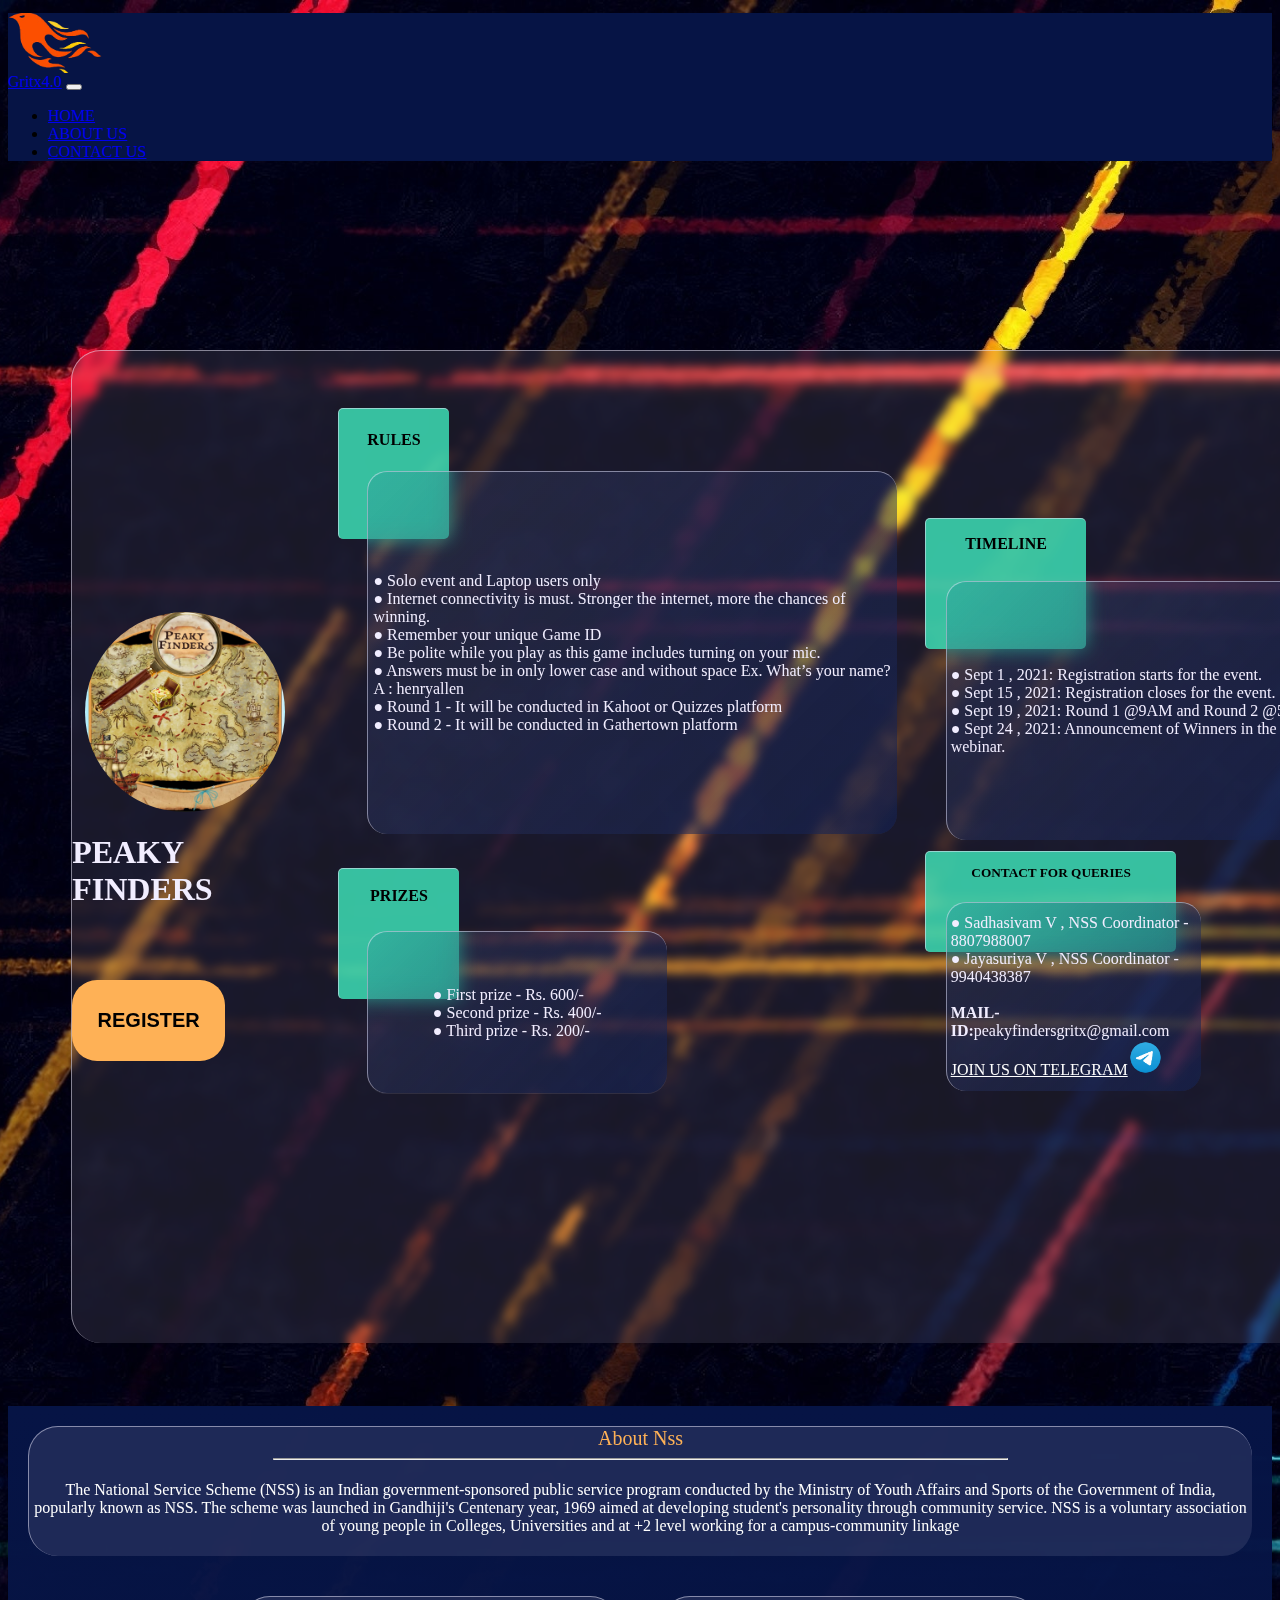
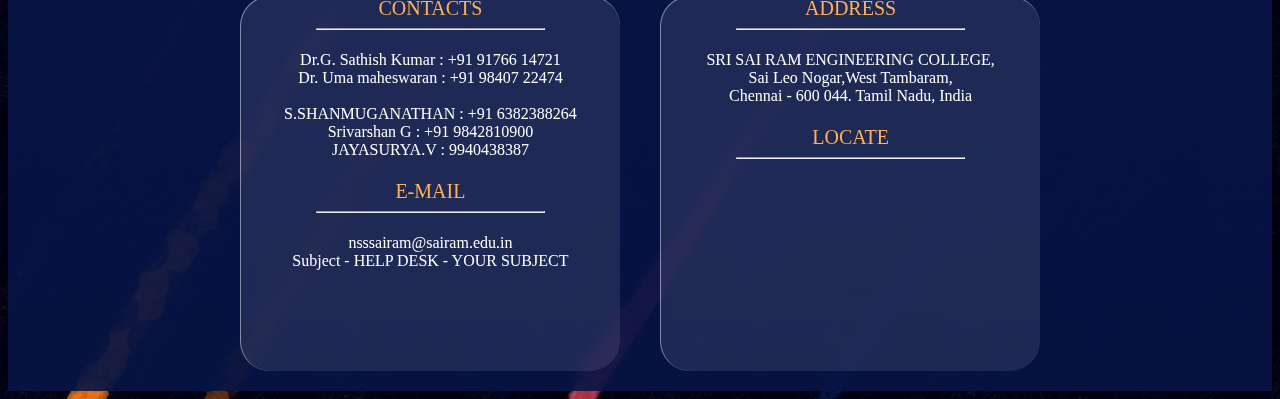
<file: peakyfinders.html>
<!DOCTYPE html>
<html lang="en">
<head>
    <meta charset="UTF-8">
    <meta http-equiv="X-UA-Compatible" content="IE=edge">
    <meta name="viewport" content="width=device-width, initial-scale=1.0">
    <link href="https://cdn.jsdelivr.net/npm/bootstrap@5.0.2/dist/css/bootstrap.min.css" rel="stylesheet" integrity="sha384-EVSTQN3/azprG1Anm3QDgpJLIm9Nao0Yz1ztcQTwFspd3yD65VohhpuuCOmLASjC" crossorigin="anonymous">
    <link href="../css/eventdetailsstyles.css" rel="stylesheet">
    <title>EventDetails</title>
    <link rel="icon" href="../img/logo.png" type="image/png"> 
</head>
<body>
    <nav class="navbar navbar-expand-lg navbar-dark fixed-top">
        <div class="container">
            <div id="gritxlogo" class=" col-xxl-1 col-lg-1 col-md-3 col-sm-12"> </div>
        <a href="#" class="navbar-brand">Gritx4.0</a>
            <!--Nav-bar Toggler -->

        <button class="navbar-toggler" type="button" data-bs-toggle="collapse" data-bs-target="#navmenu">
            <span class="navbar-toggler-icon"></span>
        </button>
         <!-- End of Nav-bar Toggler -->
        <div class="collapse navbar-collapse" id="navmenu" >
            <ul class="navbar-nav ms-auto">
                <li class="nav-item">
                    <a href="index.html" class="nav-link">HOME</a>
                </li>
                
                <li class="nav-item">
                    <a href="#aboutus" class="nav-link">ABOUT US</a>
                </li>
                <li class="nav-item">
                    <a href="#contactus" class="nav-link">CONTACT US</a>
                </li>
            </ul>
        </div>

        </div>  
    </nav>

    <div class="main-container">
        <div class="main-glass row">
            <div class="subcontainer col-lg-12">
                <div class="row eventtitlebox">
                    <div id="peakyfinders" class="eventlogo col-xxl-1 col-lg-1 col-md-3 col-sm-12">
                
                    </div>
                    <div class="titleglass col-xl-5 col-lg-5 col-md-5"><h1>PEAKY FINDERS</h1></div>
                    <div class="col-lg-3 col-md-3">
                        <button onclick="window.open('https://forms.gle/WYLGPmhdjYg3Yzww7')" class="register-btn" ><h2>REGISTER</h2></button>
                    </div>
                </div>
            </div>
            <div class="sub-container col-xl-6 col-lg-6 col-md-12 col-sm-12">
                <div class="detailbox" id="rulesbox">
                    <div class="title">
                        <h4 style="margin-top: 20%;"> <b>RULES</b> </h4>
                    </div>
                    <div class="glass">
                        <p>● Solo event and Laptop users only <br> 
                            ● Internet connectivity is must. Stronger the internet, more the
                            chances of winning.<br>
                            ● Remember your unique Game ID <br> 
                            ● Be polite while you play as this game includes turning on
                            your mic. <br>
                            ● Answers must be in only lower case and without space
                              Ex. What’s your name? A : henryallen <br>
                            ● Round 1 - It will be conducted in Kahoot or Quizzes platform <br>
                            ● Round 2 - It will be conducted in Gathertown platform <br>
                        </p>
                    </div>
                </div>
                <div class="detailbox" id="prizebox">
                    <div class="title" id="prizetile">
                        <h4 style="margin-top: 15%;"> <b>PRIZES</b> </h4>
                    </div>
                    <div class="glass" id="prize-glass">
                        <p>● First prize - Rs. 600/- <br>
                            ● Second prize - Rs. 400/- <br>
                            ● Third prize - Rs. 200/- <br>
                        </p>
                    </div>
                </div>

            </div>
            <div class="sub-container col-xl-6 col-lg-6" id="secondcol">
                <div class="detailbox" id="timelinebox">
                    <div class="title" id="timelinetile">
                        <h4 style="margin-top: 10%;"> <b>TIMELINE</b> </h4>
                    </div>
                    <div class="glass" id="timeline-glass">
                        <p>
                            ● Sept 1 , 2021: Registration starts for the event. <br> 
                            ● Sept 15 , 2021: Registration closes for the event. <br>
                            ● Sept 19 , 2021: Round 1 @9AM and Round 2 @5pm. <br>
                            ● Sept 24 , 2021: Announcement of Winners in the final webinar. <br>
                        </p>
                    </div>
                </div>
               
                <div class="detailbox" id="footerbox">
                    <div class="title" id="footertile">
                        <h5 style="margin-top: 5%;"> <b>CONTACT FOR QUERIES</b> </h5>
                    </div>
                        <div class="glass" id="footer-glass">
                            <p>
                                ● Sadhasivam V , NSS Coordinator - 8807988007 <br>
                                ● Jayasuriya V , NSS Coordinator - 9940438387<br>
                                <br>
                                <b>MAIL-ID:</b>peakyfindersgritx@gmail.com <br>
                                <a href="https://t.me/joinchat/S2F8lKHd97BjNDY1" target="_blank" style="color: #fff">JOIN US ON TELEGRAM<img src="img/tele.png" alt="telegramlink" width="35px" height="35px"></a>
                            </p>
                        </div>
                </div>
                
            </div>
            
        </div>
    </div>


    <footer class="main-footer">
        <!-- About section  -->
    
        <div class="flex-container" id="aboutus">
          <div class="box" style="width: 100%;">
          <span id="h">About Nss</span>
          <hr style="width:60% ;color:white; background-color: white;">
            <p id="s">The National Service Scheme (NSS) is an Indian government-sponsored public service program conducted by the Ministry of Youth Affairs and Sports of the Government of India, popularly known as NSS. The scheme was launched in Gandhiji's Centenary year, 1969 aimed at developing student's personality through community service. NSS is a voluntary association of young 
                people in Colleges, Universities and at +2 level working for a campus-community linkage</p>
          </div>
          </div>
        <!-- Contact & Address Section -->
        
          <div class="flex-container row" id="contactus">
            <div class="box col-sm-12 col-md-6">
              <span id="h">CONTACTS</span>
              <hr style="width:60% ;color:white; background-color: white;">
              <p id="s"> Dr.G. Sathish Kumar : +91 91766 14721<br>
                Dr. Uma maheswaran : +91 98407 22474<br><br>
                S.SHANMUGANATHAN : +91 6382388264<br>
                Srivarshan G : +91 9842810900 <br>
                JAYASURYA.V : 9940438387
              </p> 
                <span id="h">E-MAIL</span>
                <hr style="width:60% ;color:white; background-color: white;">
                <p style="align-items: center;" id="s">nsssairam@sairam.edu.in<br>
                  Subject - HELP DESK - YOUR SUBJECT</p>
                </p>
            </div>
    
            <div class="box col-sm-12 col-md-6 " >
              <span id="h">ADDRESS</span>
                <hr style="width:60% ;color:white; background-color: white;">
                <p id="s">
                    SRI SAI RAM ENGINEERING COLLEGE,<br>
                    Sai Leo Nogar,West Tambaram, <br>Chennai - 600 044. Tamil Nadu, India
                </p>
                <span id="h">LOCATE</span>
                <hr style="width:60% ;color:white; background-color: white;">
                <div>
                    <iframe
                     src="https://www.google.com/maps/embed?pb=!1m18!1m12!1m3!1d3888.1817803314784!2d80.05521841452526!3d12.960217090863361!2m3!1f0!2f0!3f0!3m2!1i1024!2i768!4f13.1!3m3!1m2!1s0x3a52f596c7fb72c9%3A0x8e7a30529f9ef227!2sSri%20Sairam%20Engineering%20College!5e0!3m2!1sen!2sin!4v1630155044215!5m2!1sen!2sin" width="200" height="200" style="border:0;" allowfullscreen="" loading="lazy"></iframe>
                </div>
            </div>
          </div>
          </div>
    
          <!-- Contact & Address Section End-->
    
        <!-- Footer section -->
    

<script src="https://cdn.jsdelivr.net/npm/bootstrap@5.0.2/dist/js/bootstrap.bundle.min.js" integrity="sha384-MrcW6ZMFYlzcLA8Nl+NtUVF0sA7MsXsP1UyJoMp4YLEuNSfAP+JcXn/tWtIaxVXM" crossorigin="anonymous"></script>


</body>
</html>
</file>
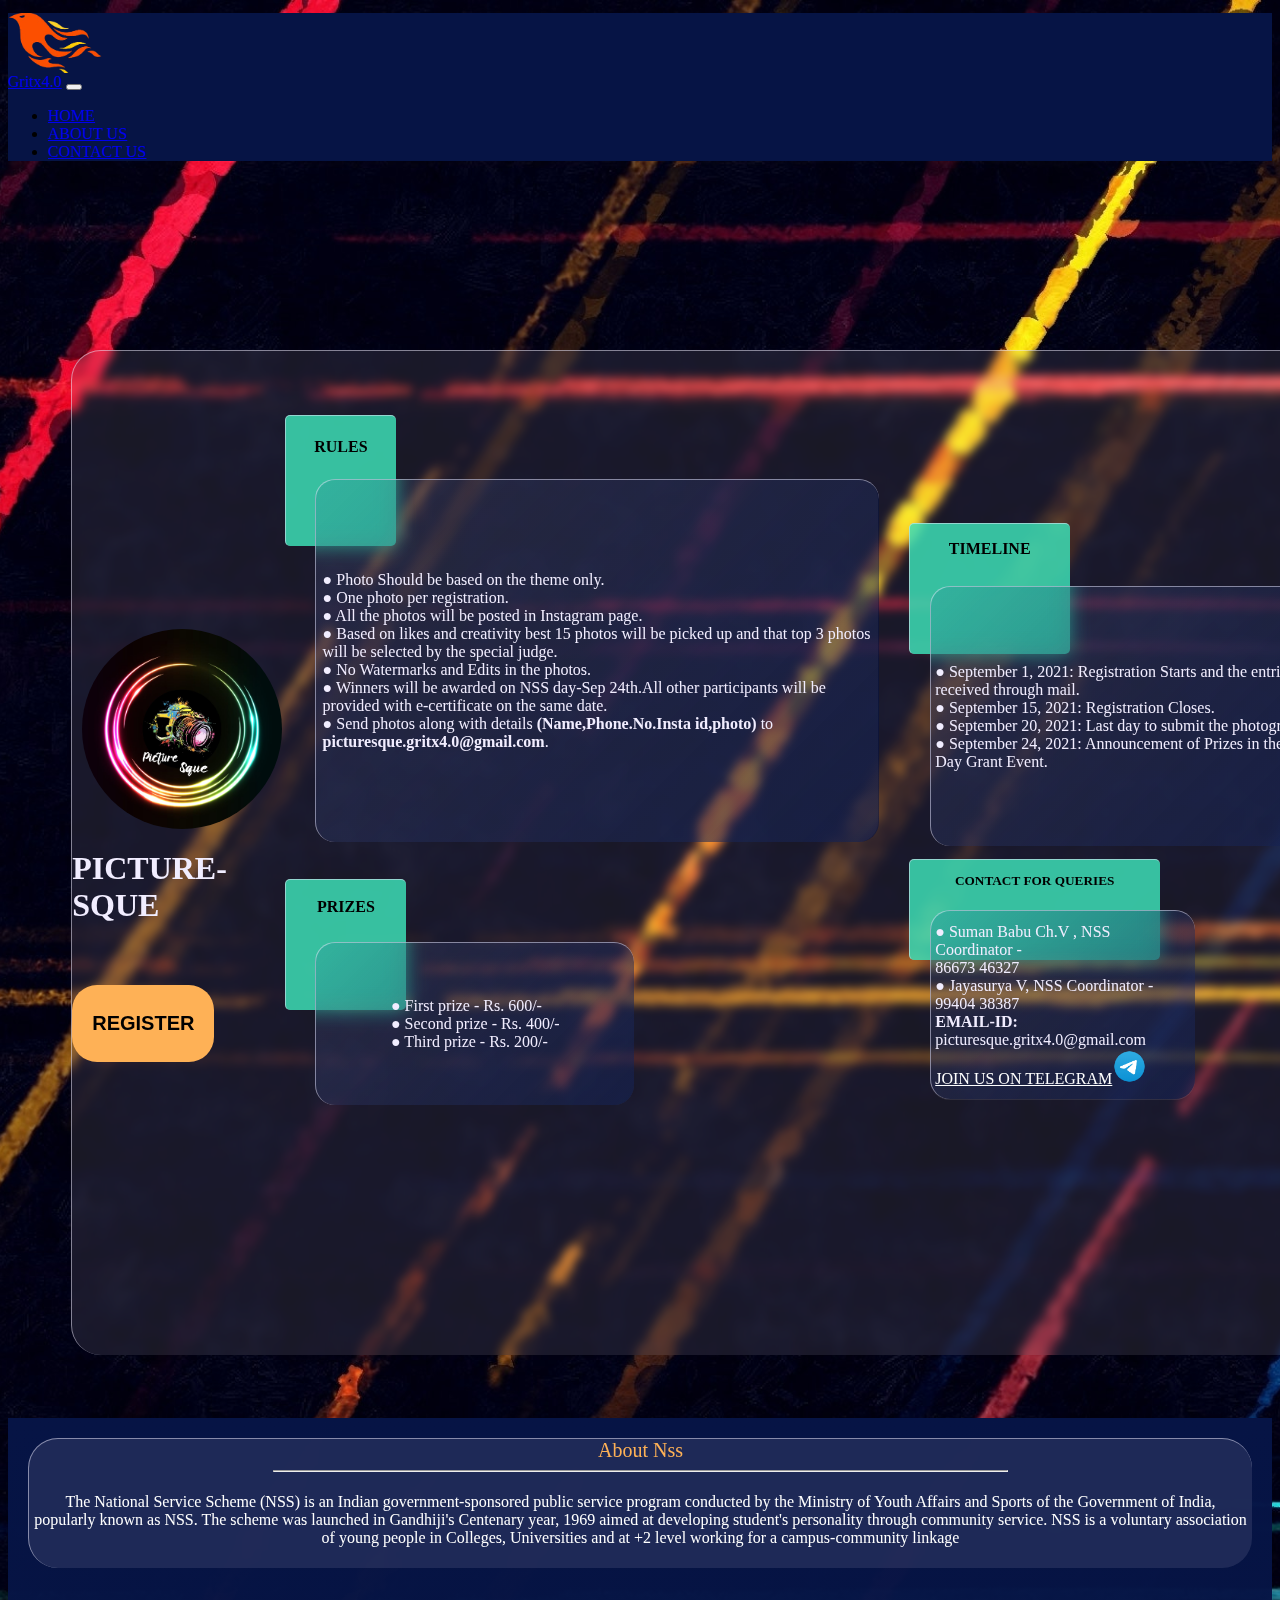
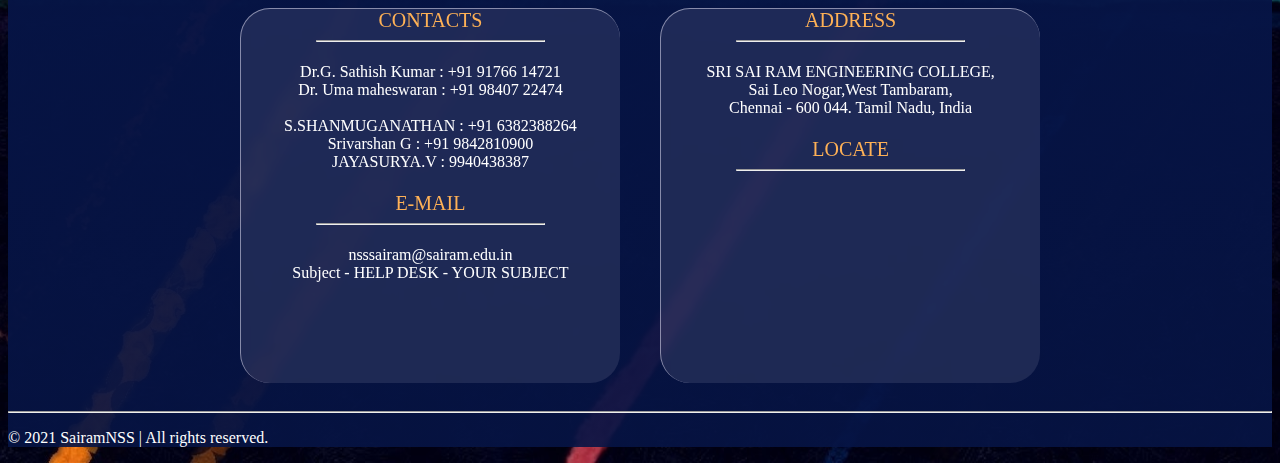
<file: Picture-Sque.html>
<!DOCTYPE html>
<html lang="en">
<head>
    <meta charset="UTF-8">
    <meta http-equiv="X-UA-Compatible" content="IE=edge">
    <meta name="viewport" content="width=device-width, initial-scale=1.0">
    <link href="https://cdn.jsdelivr.net/npm/bootstrap@5.0.2/dist/css/bootstrap.min.css" rel="stylesheet" integrity="sha384-EVSTQN3/azprG1Anm3QDgpJLIm9Nao0Yz1ztcQTwFspd3yD65VohhpuuCOmLASjC" crossorigin="anonymous">
    <link href="css/eventdetailsstyles.css" rel="stylesheet">
    <title>Picture-Sque</title>
    <link rel="icon" href="img/logo.png" type="image/png"> 
</head>
<body>
    <nav class="navbar navbar-expand-lg navbar-dark fixed-top">
        <div class="container">
            <div id="gritxlogo" class=" col-xxl-1 col-lg-1 col-md-3 col-sm-12"> </div>
        <a href="#" class="navbar-brand">Gritx4.0</a>
            <!--Nav-bar Toggler -->

        <button class="navbar-toggler" type="button" data-bs-toggle="collapse" data-bs-target="#navmenu">
            <span class="navbar-toggler-icon"></span>
        </button>
         <!-- End of Nav-bar Toggler -->
        <div class="collapse navbar-collapse" id="navmenu" >
            <ul class="navbar-nav ms-auto">
                <li class="nav-item">
                    <a href="index.html" class="nav-link">HOME</a>
                </li>
                
                <li class="nav-item">
                    <a href="#aboutus" class="nav-link">ABOUT US</a>
                </li>
                <li class="nav-item">
                    <a href="#contactus" class="nav-link">CONTACT US</a>
                </li>
            </ul>
        </div>

        </div>  
    </nav>

    <div class="main-container">
        <div class="main-glass row">
            <div class="subcontainer col-lg-12">
                <div class="row eventtitlebox">
                    <div id="picture-sque-logo" class="eventlogo col-xxl-1 col-lg-1 col-md-3 col-sm-12">
                    </div>
                    <div class="titleglass col-xl-5 col-lg-5 col-md-5"><h1>PICTURE-SQUE</h1></div>
                    <div class="col-lg-3 col-md-3">
                        <button onclick="window.open('https://forms.gle/YQAN5P6cwJsEXkfcA')" class="register-btn"><h2>REGISTER</h2></button>
                    </div>
                </div>
            </div>
            <div class="sub-container col-xl-6 col-lg-6 col-md-12 col-sm-12">
                <div class="detailbox" id="rulesbox">
                    <div class="title">
                        <h4 style="margin-top: 20%;"> <b>RULES</b> </h4>
                    </div>
                    <div class="glass">
                        <p> ● Photo Should be based on the theme only. <br>
                            ● One photo per registration.<br> 
                            ● All the photos will be posted in Instagram page.<br>
                            ● Based on likes and creativity best 15 photos will be picked up and 
                            that top 3 photos will be selected by the special judge. <br>
                            ● No Watermarks and Edits in the photos.<br>
                            ● Winners will be awarded on NSS day-Sep 24th.All other participants will be provided with e-certificate on the same date.<br>
                            ● Send photos along with details <b>(Name,Phone.No.Insta id,photo)</b> to <b>picturesque.gritx4.0@gmail.com</b>.<br>
                        </p>
                    </div>
                </div>
                <div class="detailbox" id="prizebox">
                    <div class="title" id="prizetile">
                        <h4 style="margin-top: 15%;"> <b>PRIZES</b> </h4>
                    </div>
                    <div class="glass" id="prize-glass">
                        <p>● First prize - Rs. 600/- <br>
                            ● Second prize - Rs. 400/- <br>
                            ● Third prize - Rs. 200/- <br>
                        </p>
                    </div>
                </div>

            </div>
            <div class="sub-container col-xl-6 col-lg-6" id="secondcol">
                <div class="detailbox" id="timelinebox">
                    <div class="title" id="timelinetile">
                        <h4 style="margin-top: 10%;"> <b>TIMELINE</b> </h4>
                    </div>
                    <div class="glass" id="timeline-glass">
                        <p>
                            ● September 1, 2021: Registration Starts and the entries are
                            received through mail. <br> 
                            ● September 15, 2021: Registration Closes.<br>
                            ● September 20, 2021: Last day to submit the photography <br>
                            ● September 24, 2021: Announcement of Prizes in the
                            NSS Day Grant Event. <br>
                        </p>
                    </div>
                </div>
                
                <div class="detailbox" id="footerbox">
                    <div class="title" id="footertile">
                        <h5 style="margin-top: 5%;"> <b>CONTACT FOR QUERIES</b> </h5>
                    </div>
                        <div class="glass" id="footer-glass">
                            <p>
                                ● Suman Babu Ch.V , NSS Coordinator - <br> 86673 46327 <br>
                                ● Jayasurya V, NSS Coordinator - 99404 38387<br>
                                <b>EMAIL-ID:</b> picturesque.gritx4.0@gmail.com <br>
                    
                                <a href="https://t.me/joinchat/grdBjO49gTMyMTM1" target="_blank" style="color: #fff">JOIN US ON TELEGRAM<img src="img/tele.png" alt="telegramlink" width="35px" height="35px"></a>
                            </p>
                        </div>
                </div>
                
            </div>
            
        </div>
    </div>

    <footer class="main-footer" style="width: 100%;">
        <!-- About section  -->
    
        <div class="flex-container" id="aboutus">
          <div class="box" style="width: 100%;">
          <span id="h">About Nss</span>
          <hr style="width:60% ;color:white; background-color: white;">
            <p id="s">The National Service Scheme (NSS) is an Indian government-sponsored public service program conducted by the Ministry of Youth Affairs and Sports of the Government of India, popularly known as NSS. The scheme was launched in Gandhiji's Centenary year, 1969 aimed at developing student's personality through community service. NSS is a voluntary association of young 
                people in Colleges, Universities and at +2 level working for a campus-community linkage</p>
          </div>
          </div>
        <!-- Contact & Address Section -->
        
          <div class="flex-container row" id="contactus">
            <div class="box col-sm-12 col-md-6">
              <span id="h">CONTACTS</span>
              <hr style="width:60% ;color:white; background-color: white;">
              <p id="s"> Dr.G. Sathish Kumar : +91 91766 14721<br>
                Dr. Uma maheswaran : +91 98407 22474<br><br>
                S.SHANMUGANATHAN : +91 6382388264<br>
                Srivarshan G : +91 9842810900 <br>
                JAYASURYA.V : 9940438387
              </p> 
                <span id="h">E-MAIL</span>
                <hr style="width:60% ;color:white; background-color: white;">
                <p style="align-items: center;" id="s">nsssairam@sairam.edu.in<br>
                  Subject - HELP DESK - YOUR SUBJECT</p>
                </p>
            </div>
    
            <div class="box col-sm-12 col-md-6 " >
              <span id="h">ADDRESS</span>
                <hr style="width:60% ;color:white; background-color: white;">
                <p id="s">
                    SRI SAI RAM ENGINEERING COLLEGE,<br>
                    Sai Leo Nogar,West Tambaram, <br>Chennai - 600 044. Tamil Nadu, India
                </p>
                <span id="h">LOCATE</span>
                <hr style="width:60% ;color:white; background-color: white;">
                <div>
                    <iframe
                     src="https://www.google.com/maps/embed?pb=!1m18!1m12!1m3!1d3888.1817803314784!2d80.05521841452526!3d12.960217090863361!2m3!1f0!2f0!3f0!3m2!1i1024!2i768!4f13.1!3m3!1m2!1s0x3a52f596c7fb72c9%3A0x8e7a30529f9ef227!2sSri%20Sairam%20Engineering%20College!5e0!3m2!1sen!2sin!4v1630155044215!5m2!1sen!2sin" width="200" height="200" style="border:0;" allowfullscreen="" loading="lazy"></iframe>
                </div>
            </div>
          </div>
          </div>
    
          <!-- Contact & Address Section End-->
    
        <!-- Footer section -->
    
       
          <hr/>
          <div class="row">
              <div class="col-sm">
                  <p class="text-center"  style="color:white">&COPY; 2021 SairamNSS | All rights reserved.</p>
              </div>
          </div>
      </footer>
        <!--  Footer section end -->

<script src="https://cdn.jsdelivr.net/npm/bootstrap@5.0.2/dist/js/bootstrap.bundle.min.js" integrity="sha384-MrcW6ZMFYlzcLA8Nl+NtUVF0sA7MsXsP1UyJoMp4YLEuNSfAP+JcXn/tWtIaxVXM" crossorigin="anonymous"></script>


</body>
</html>
</file>
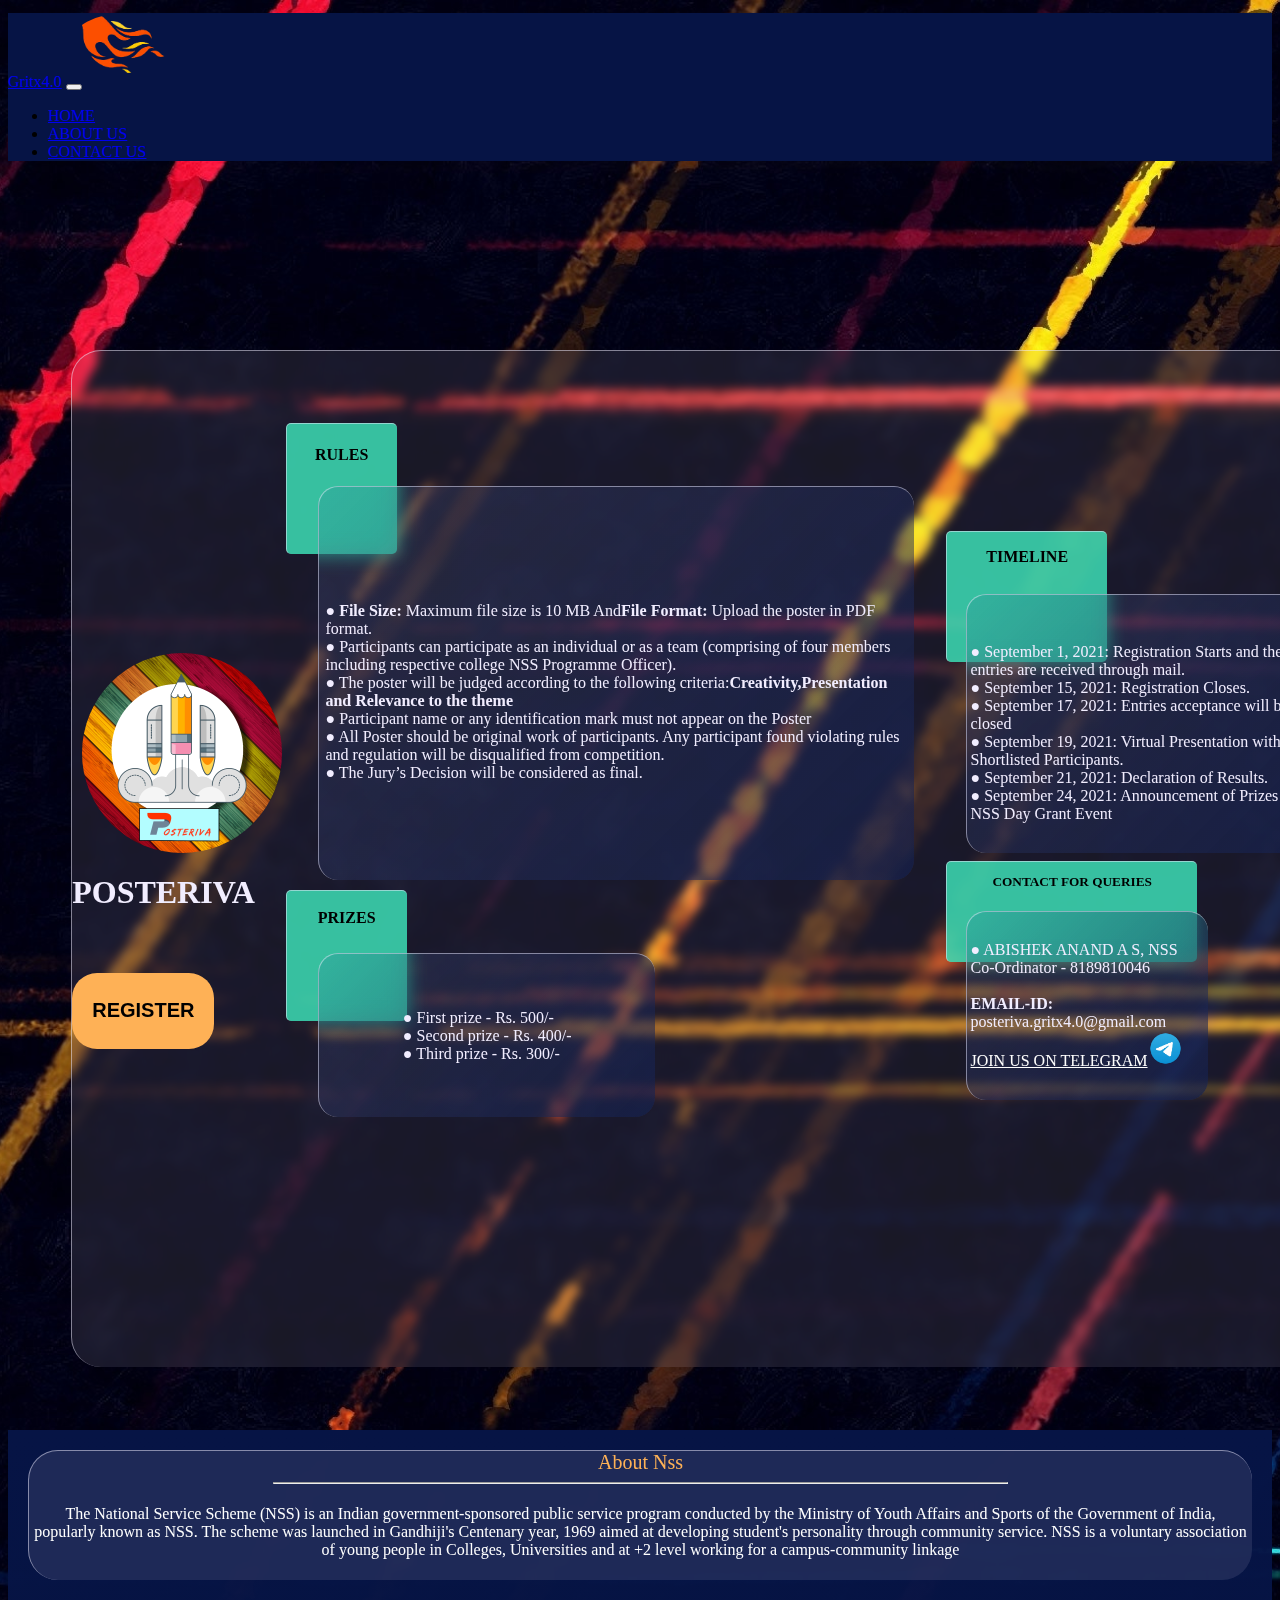
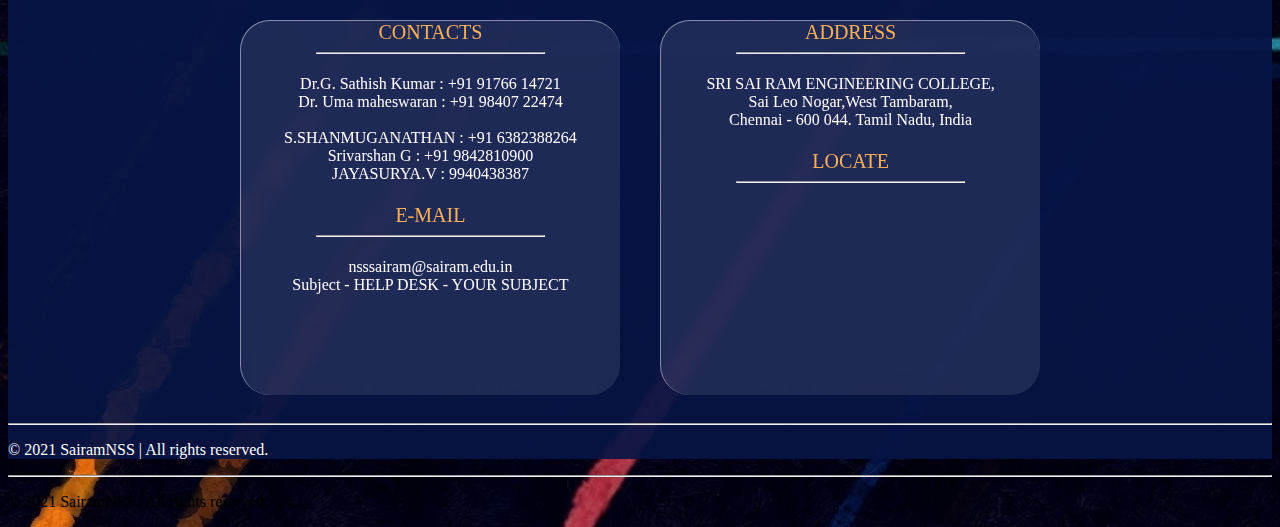
<file: Postervia.html>
<!DOCTYPE html>
<html lang="en">
<head>
    <meta charset="UTF-8">
    <meta http-equiv="X-UA-Compatible" content="IE=edge">
    <meta name="viewport" content="width=device-width, initial-scale=1.0">
    <link href="https://cdn.jsdelivr.net/npm/bootstrap@5.0.2/dist/css/bootstrap.min.css" rel="stylesheet" integrity="sha384-EVSTQN3/azprG1Anm3QDgpJLIm9Nao0Yz1ztcQTwFspd3yD65VohhpuuCOmLASjC" crossorigin="anonymous">
    <link href="../css/eventdetailsstyles.css" rel="stylesheet">
    <title>Posteriva</title>
    <link rel="icon" href="../img/logo.png" type="image/png"> 
</head>
<body>
    <nav class="navbar navbar-expand-lg navbar-dark fixed-top">
        <div class="container">
            <div id="gritxlogo" style="width: 110px;height: 60px;" class="eventlogo col-xxl-1 col-lg-1 col-md-3 col-sm-12">
            </div>
        <a href="#" class="navbar-brand">Gritx4.0</a>
            <!--Nav-bar Toggler -->

        <button class="navbar-toggler" type="button" data-bs-toggle="collapse" data-bs-target="#navmenu">
            <span class="navbar-toggler-icon"></span>
        </button>
         <!-- End of Nav-bar Toggler -->
        <div class="collapse navbar-collapse" id="navmenu" >
            <ul class="navbar-nav ms-auto">
                <li class="nav-item">
                    <a href="index.html" class="nav-link">HOME</a>
                </li>
                
                <li class="nav-item">
                    <a href="#aboutus" class="nav-link">ABOUT US</a>
                </li>
                <li class="nav-item">
                    <a href="#contactus" class="nav-link">CONTACT US</a>
                </li>
            </ul>
        </div>

        </div>  
    </nav>

    <div class="main-container">
        <div class="main-glass row">
            <div class="subcontainer col-lg-12">
                <div class="row eventtitlebox">
                    <div id="postervia" class="eventlogo col-xxl-1 col-lg-1 col-md-3 col-sm-12">
                    </div>
                    <div class="titleglass col-xl-5 col-lg-5 col-md-5"><h1>POSTERIVA</h1></div>
                    <div class="col-lg-3 col-md-3">
                        <button onclick="window.open('https://forms.gle/78H34gv7k4GXhymh9')" class="register-btn"><h2>REGISTER</h2></button>
                    </div>
                </div>
            </div>
            <div class="sub-container col-xl-6 col-lg-6 col-md-12 col-sm-12">
                <div class="detailbox" id="rulesbox">
                    <div class="title">
                        <h4 style="margin-top: 20%;"> <b>RULES</b> </h4>
                    </div>
                    <div class="glass" style="height: 380px;">
                        <p><br>● <b>File Size:</b> Maximum file size is 10 MB And<b>File Format:</b> Upload the poster in PDF format. <br> 
                            ● Participants can participate as an individual or as a team
                            (comprising of four members including respective college
                            NSS Programme Officer).<br>
                            ● The poster will be judged according to the following criteria:<b>Creativity,Presentation
                                and Relevance to the theme</b><br>
                            ● Participant name or any identification mark must not appear
                            on the Poster <br>
                            ● All Poster should be original work of participants. Any
                            participant found violating rules and regulation will be
                            disqualified from competition. <br>
                            ● The Jury’s Decision will be considered as final.<br>
                        </p>
                    </div>
                </div>
                <div class="detailbox" id="prizebox">
                    <div class="title" id="prizetile">
                        <h4 style="margin-top: 15%;"> <b>PRIZES</b> </h4>
                    </div>
                    <div class="glass" id="prize-glass">
                        <p>● First prize - Rs. 500/- <br>
                            ● Second prize - Rs. 400/- <br>
                            ● Third prize - Rs. 300/- <br>
                        </p>
                    </div>
                </div>

            </div>
            <div class="sub-container col-xl-6 col-lg-6" id="secondcol">
                <div class="detailbox" id="timelinebox">
                    <div class="title" id="timelinetile">
                        <h4 style="margin-top: 10%;"> <b>TIMELINE</b> </h4>
                    </div>
                    <div class="glass" id="timeline-glass">
                        <p><br><br>
                            ● September 1, 2021: Registration Starts and the entries are
                            received through mail. <br> 
                            ● September 15, 2021: Registration Closes. <br>
                            ● September 17, 2021: Entries acceptance will be closed <br>
                            ● September 19, 2021: Virtual Presentation with Shortlisted
                            Participants. <br>
                            ● September 21, 2021: Declaration of Results.<br>
                            ● September 24, 2021: Announcement of Prizes in the
                            NSS Day Grant Event<br> <br>
                        </p>
                    </div>
                </div>
               
                <div class="detailbox" id="footerbox">
                    <div class="title" id="footertile">
                        <h5 style="margin-top: 5%;"> <b>CONTACT FOR QUERIES</b> </h5>
                    </div> 
                        <div class="glass" id="footer-glass">
                            <p>
                                ● ABISHEK ANAND A S, NSS Co-Ordinator - 8189810046 <br>
                                <br>
                                <b>EMAIL-ID:</b> posteriva.gritx4.0@gmail.com <br>
                                <a href="https://t.me/joinchat/9ZoMC9itx0k2OGY1" target="_blank" style="color: #fff">JOIN US ON TELEGRAM<img src="img/tele.png" alt="telegramlink" width="35px" height="35px"></a>
                            </p>
                        </div>
                </div>
                
            </div>
            
        </div>
    </div>
    
    
    
    <footer class="main-footer">
        <!-- About section  -->
    
        <div class="flex-container" id="aboutus">
          <div class="box" style="width: 100%;">
          <span id="h">About Nss</span>
          <hr style="width:60% ;color:white; background-color: white;">
            <p id="s">The National Service Scheme (NSS) is an Indian government-sponsored public service program conducted by the Ministry of Youth Affairs and Sports of the Government of India, popularly known as NSS. The scheme was launched in Gandhiji's Centenary year, 1969 aimed at developing student's personality through community service. NSS is a voluntary association of young 
                people in Colleges, Universities and at +2 level working for a campus-community linkage</p>
          </div>
          </div>
        <!-- Contact & Address Section -->
        
          <div class="flex-container row" id="contactus">
            <div class="box col-sm-12 col-md-6">
              <span id="h">CONTACTS</span>
              <hr style="width:60% ;color:white; background-color: white;">
              <p id="s"> Dr.G. Sathish Kumar : +91 91766 14721<br>
                Dr. Uma maheswaran : +91 98407 22474<br><br>
                S.SHANMUGANATHAN : +91 6382388264<br>
                Srivarshan G : +91 9842810900 <br>
                JAYASURYA.V : 9940438387
              </p> 
                <span id="h">E-MAIL</span>
                <hr style="width:60% ;color:white; background-color: white;">
                <p style="align-items: center;" id="s">nsssairam@sairam.edu.in<br>
                  Subject - HELP DESK - YOUR SUBJECT</p>
                </p>
            </div>
    
            <div class="box col-sm-12 col-md-6 " >
              <span id="h">ADDRESS</span>
                <hr style="width:60% ;color:white; background-color: white;">
                <p id="s">
                    SRI SAI RAM ENGINEERING COLLEGE,<br>
                    Sai Leo Nogar,West Tambaram, <br>Chennai - 600 044. Tamil Nadu, India
                </p>
                <span id="h">LOCATE</span>
                <hr style="width:60% ;color:white; background-color: white;">
                <div>
                    <iframe
                     src="https://www.google.com/maps/embed?pb=!1m18!1m12!1m3!1d3888.1817803314784!2d80.05521841452526!3d12.960217090863361!2m3!1f0!2f0!3f0!3m2!1i1024!2i768!4f13.1!3m3!1m2!1s0x3a52f596c7fb72c9%3A0x8e7a30529f9ef227!2sSri%20Sairam%20Engineering%20College!5e0!3m2!1sen!2sin!4v1630155044215!5m2!1sen!2sin" width="200" height="200" style="border:0;" allowfullscreen="" loading="lazy"></iframe>
                </div>
            </div>
          </div>
          </div>
    
          <!-- Contact & Address Section End-->
    
        <!-- Footer section -->
    
       
          <hr/>
          <div class="row">
              <div class="col-sm">
                  <p class="text-center"  style="color:white">&COPY; 2021 SairamNSS | All rights reserved.</p>
              </div>
          </div>
      </footer>
        <!--  Footer section end -->


       
          <hr/>
          <div class="row">
              <div class="col-sm">
                  <p class="text-center">&COPY; 2021 SairamNSS | All rights reserved.</p>
              </div>
          </div>
      </footer>
  <!--  Footer section end -->


<script src="https://cdn.jsdelivr.net/npm/bootstrap@5.0.2/dist/js/bootstrap.bundle.min.js" integrity="sha384-MrcW6ZMFYlzcLA8Nl+NtUVF0sA7MsXsP1UyJoMp4YLEuNSfAP+JcXn/tWtIaxVXM" crossorigin="anonymous"></script>



</body>
</html>
</file>
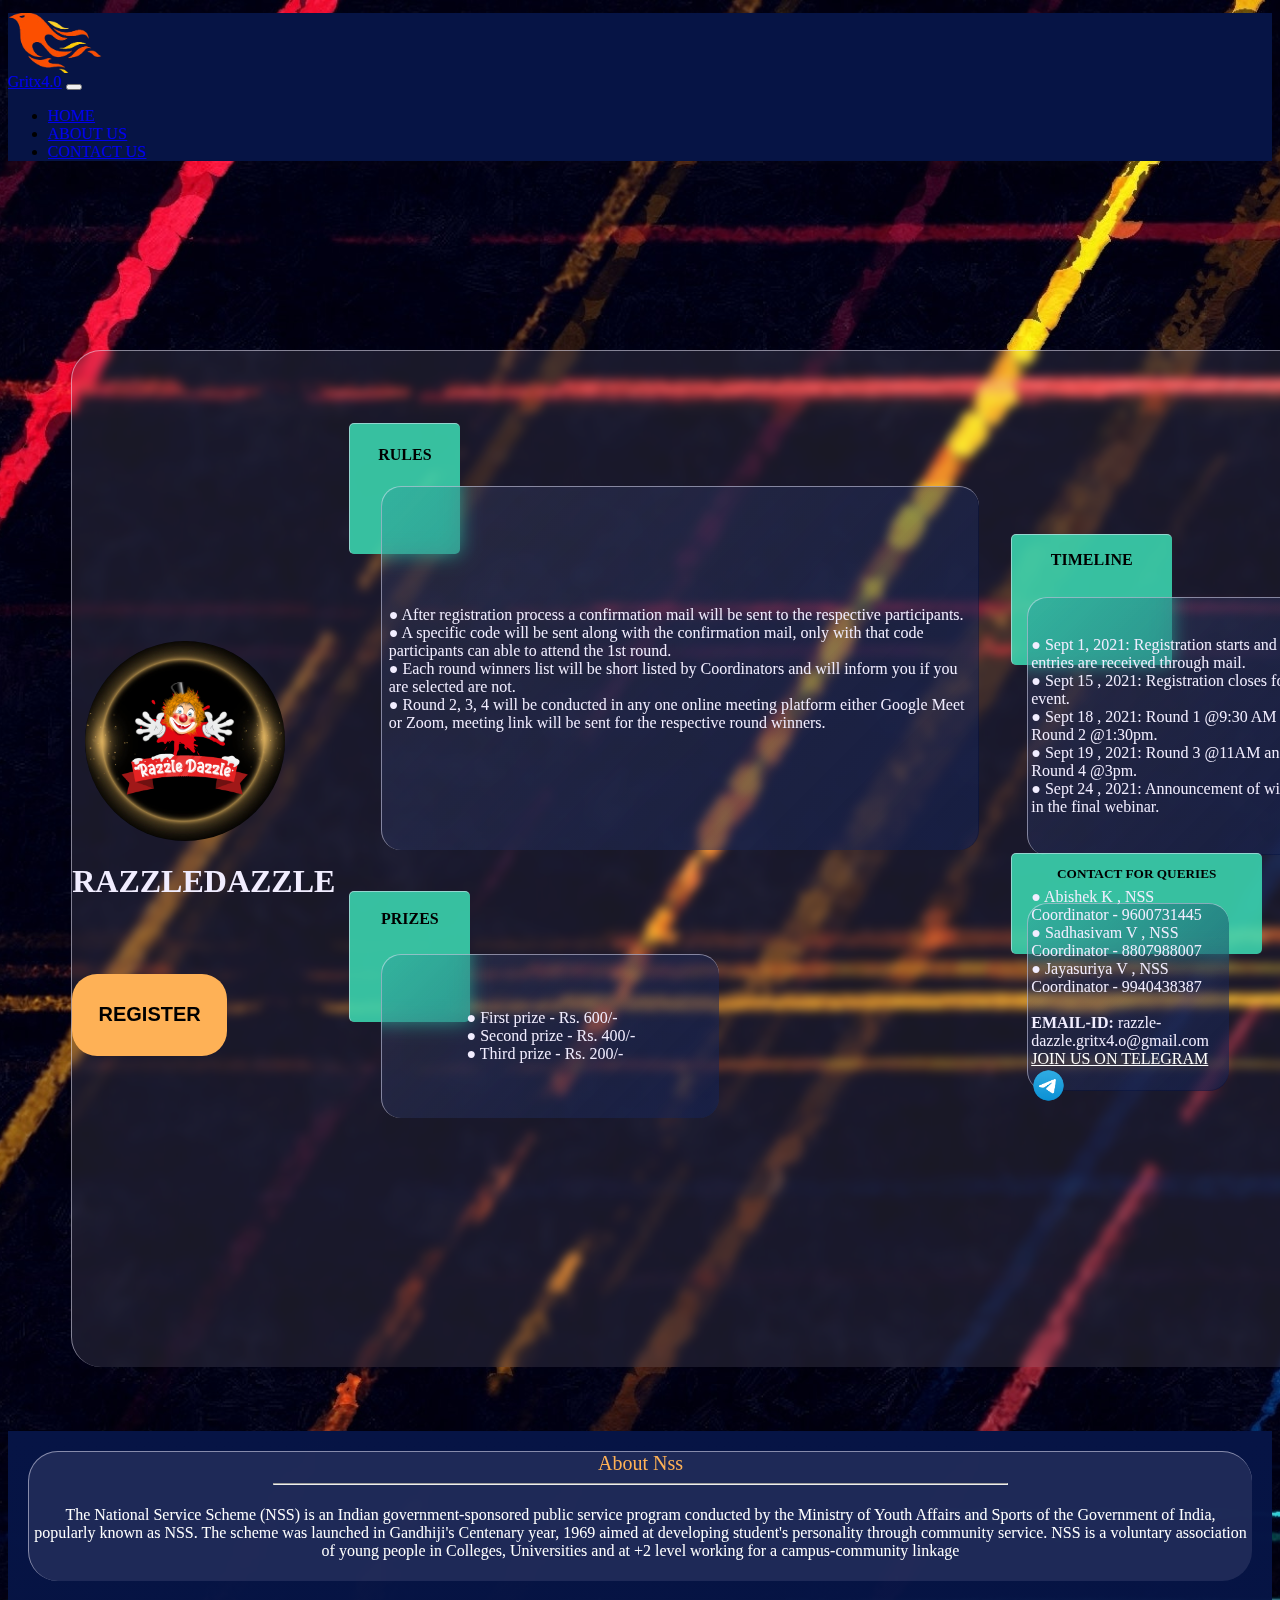
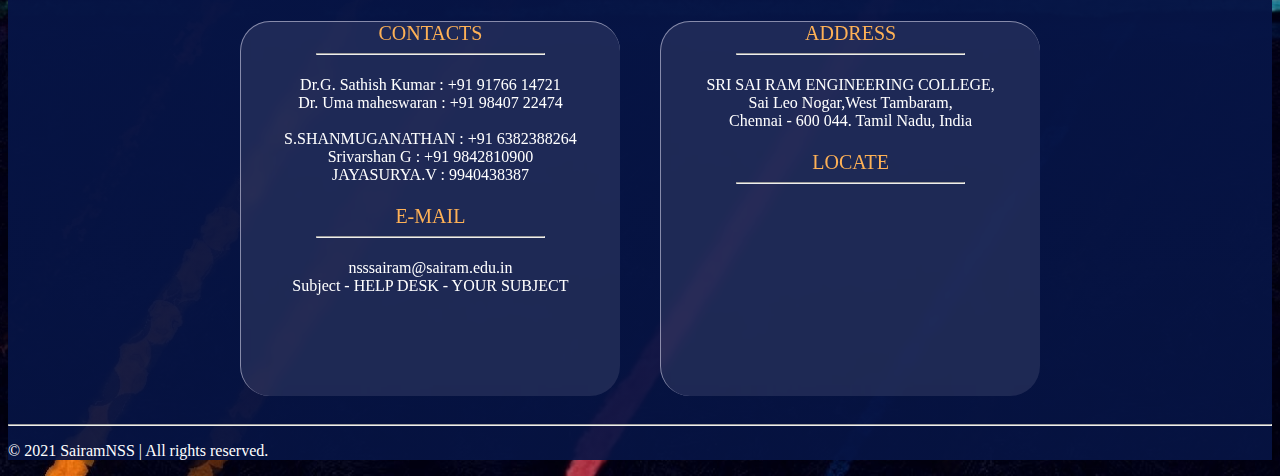
<file: razzledazzle.html>
<!DOCTYPE html>
<html lang="en">
<head>
    <meta charset="UTF-8">
    <meta http-equiv="X-UA-Compatible" content="IE=edge">
    <meta name="viewport" content="width=device-width, initial-scale=1.0">
    <link href="https://cdn.jsdelivr.net/npm/bootstrap@5.0.2/dist/css/bootstrap.min.css" rel="stylesheet" integrity="sha384-EVSTQN3/azprG1Anm3QDgpJLIm9Nao0Yz1ztcQTwFspd3yD65VohhpuuCOmLASjC" crossorigin="anonymous">
    <link href="css/eventdetailsstyles.css" rel="stylesheet">
    <title>EventDetails</title>
    <link rel="icon" href="../img/logo.png" type="image/png"> 
</head>
<body>
    <nav class="navbar navbar-expand-lg navbar-dark fixed-top">
        <div class="container">
            <div id="gritxlogo" class=" col-xxl-1 col-lg-1 col-md-3 col-sm-12"> </div>
        <a href="#" class="navbar-brand">Gritx4.0</a>
            <!--Nav-bar Toggler -->

        <button class="navbar-toggler" type="button" data-bs-toggle="collapse" data-bs-target="#navmenu">
            <span class="navbar-toggler-icon"></span>
        </button>
         <!-- End of Nav-bar Toggler -->
        <div class="collapse navbar-collapse" id="navmenu" >
            <ul class="navbar-nav ms-auto">
                <li class="nav-item">
                    <a href="index.html" class="nav-link">HOME</a>
                </li>
                
                <li class="nav-item">
                    <a href="#aboutus" class="nav-link">ABOUT US</a>
                </li>
                <li class="nav-item">
                    <a href="#contactus" class="nav-link">CONTACT US</a>
                </li>
            </ul>
        </div>

        </div>  
    </nav>

    <div class="main-container">
        <div class="main-glass row">
            <div class="subcontainer col-lg-12">
                <div class="row eventtitlebox">
                    <div id="razzeldazzel" class="eventlogo col-xxl-1 col-lg-1 col-md-3 col-sm-12">
                        
                    </div>
                    <div class="titleglass col-xl-5 col-lg-5 col-md-5"><h1>RAZZLEDAZZLE</h1></div>
                    <div class="col-lg-3 col-md-3">
                    <button onclick="window.open('https://docs.google.com/forms/d/e/1FAIpQLSdD2JOb9MgpZNFSsNY1l88fV5yXm0e2von2PlpaVTAZb3ssiA/viewform')" class="register-btn"><h2>REGISTER</h2></button>
                </div>
            </div>
            </div>
            <div class="sub-container col-xl-6 col-lg-6 col-md-12 col-sm-12">
                <div class="detailbox" id="rulesbox">
                    <div class="title">
                        <h4 style="margin-top: 20%;"> <b>RULES</b> </h4>
                    </div>
                    <div class="glass">
                        <p>● After registration process a confirmation mail will be sent to the
                            respective participants.  <br> 
                            ● A specific code will be sent along with the confirmation mail, only
                            with that code participants can able to attend the 1st round.<br>
                            ● Each round winners list will be short listed by Coordinators and will
                            inform you if you are selected are not.<br> 
                            ● Round 2, 3, 4 will be conducted in any one online meeting platform
                            either Google Meet or Zoom, meeting link will be sent for the
                            respective round winners.
                        </p>
                    </div>
                </div>
                <div class="detailbox" id="prizebox">
                    <div class="title" id="prizetile">
                        <h4 style="margin-top: 15%;"> <b>PRIZES</b> </h4>
                    </div>
                    <div class="glass" id="prize-glass">
                        <p>● First prize - Rs. 600/- <br>
                            ● Second prize - Rs. 400/- <br>
                            ● Third prize - Rs. 200/- <br>
                        </p>
                    </div>
                </div>

            </div>
            <div class="sub-container col-xl-6 col-lg-6" id="secondcol">
                <div class="detailbox" id="timelinebox">
                    <div class="title" id="timelinetile">
                        <h4 style="margin-top: 10%;"> <b>TIMELINE</b> </h4>
                    </div>
                    <div class="glass" id="timeline-glass">
                        <p>
                            ● Sept 1, 2021: Registration starts and the entries are received
                            through mail. <br> 
                            ● Sept 15 , 2021: Registration closes for the event. <br>
                            ● Sept 18 , 2021: Round 1 @9:30 AM and Round 2 @1:30pm. <br>
                            ● Sept 19 , 2021: Round 3 @11AM and Round 4 @3pm. <br>
                            ● Sept 24 , 2021: Announcement of winners in the final webinar. <br>
                        </p>
                    </div>
                </div>
                
                <div class="detailbox" id="footerbox">
                    <div class="title" id="footertile">
                        <h5 style="margin-top: 5%;"> <b>CONTACT FOR QUERIES</b> </h5>
                    </div>
                        <div class="glass" id="footer-glass">
                            <p>
                                ● Abishek K , NSS Coordinator - 9600731445 <br>
                                ● Sadhasivam V , NSS Coordinator - 8807988007 <br>
                                ● Jayasuriya V , NSS Coordinator - 9940438387<br>
                                <br>
                                <b>EMAIL-ID:</b> razzle-dazzle.gritx4.o@gmail.com <br>
                                <a href="https://t.me/joinchat/6qq2zO3KZElkZjVl" target="_blank" style="color: #fff">JOIN US ON TELEGRAM<img src="img/tele.png" alt="telegramlink" width="35px" height="35px"></a>
                            </p>
                        </div>
                </div>
                
            </div>
            
        </div>
    </div>
<!-- FAQ WITH ACCORDION END -->


<footer class="main-footer" style="width: 100%;">
    <!-- About section  -->

    <div class="flex-container" id="aboutus">
      <div class="box" style="width: 100%;">
      <span id="h">About Nss</span>
      <hr style="width:60% ;color:white; background-color: white;">
        <p id="s">The National Service Scheme (NSS) is an Indian government-sponsored public service program conducted by the Ministry of Youth Affairs and Sports of the Government of India, popularly known as NSS. The scheme was launched in Gandhiji's Centenary year, 1969 aimed at developing student's personality through community service. NSS is a voluntary association of young 
            people in Colleges, Universities and at +2 level working for a campus-community linkage</p>
      </div>
      </div>
    <!-- Contact & Address Section -->
    
      <div class="flex-container row" id="contactus">
        <div class="box col-sm-12 col-md-6">
          <span id="h">CONTACTS</span>
          <hr style="width:60% ;color:white; background-color: white;">
          <p id="s"> Dr.G. Sathish Kumar : +91 91766 14721<br>
            Dr. Uma maheswaran : +91 98407 22474<br><br>
            S.SHANMUGANATHAN : +91 6382388264<br>
            Srivarshan G : +91 9842810900 <br>
            JAYASURYA.V : 9940438387
          </p> 
            <span id="h">E-MAIL</span>
            <hr style="width:60% ;color:white; background-color: white;">
            <p style="align-items: center;" id="s">nsssairam@sairam.edu.in<br>
              Subject - HELP DESK - YOUR SUBJECT</p>
            </p>
        </div>

        <div class="box col-sm-12 col-md-6 " >
          <span id="h">ADDRESS</span>
            <hr style="width:60% ;color:white; background-color: white;">
            <p id="s">
                SRI SAI RAM ENGINEERING COLLEGE,<br>
                Sai Leo Nogar,West Tambaram, <br>Chennai - 600 044. Tamil Nadu, India
            </p>
            <span id="h">LOCATE</span>
            <hr style="width:60% ;color:white; background-color: white;">
            <div>
                <iframe
                 src="https://www.google.com/maps/embed?pb=!1m18!1m12!1m3!1d3888.1817803314784!2d80.05521841452526!3d12.960217090863361!2m3!1f0!2f0!3f0!3m2!1i1024!2i768!4f13.1!3m3!1m2!1s0x3a52f596c7fb72c9%3A0x8e7a30529f9ef227!2sSri%20Sairam%20Engineering%20College!5e0!3m2!1sen!2sin!4v1630155044215!5m2!1sen!2sin" width="200" height="200" style="border:0;" allowfullscreen="" loading="lazy"></iframe>
            </div>
        </div>
      </div>
      </div>

      <!-- Contact & Address Section End-->

    <!-- Footer section -->

   
      <hr/>
      <div class="row">
          <div class="col-sm">
              <p class="text-center"  style="color:white">&COPY; 2021 SairamNSS | All rights reserved.</p>
          </div>
      </div>
  </footer>
    <!--  Footer section end -->
<script src="https://cdn.jsdelivr.net/npm/bootstrap@5.0.2/dist/js/bootstrap.bundle.min.js" integrity="sha384-MrcW6ZMFYlzcLA8Nl+NtUVF0sA7MsXsP1UyJoMp4YLEuNSfAP+JcXn/tWtIaxVXM" crossorigin="anonymous"></script>



</body>
</html>
</file>
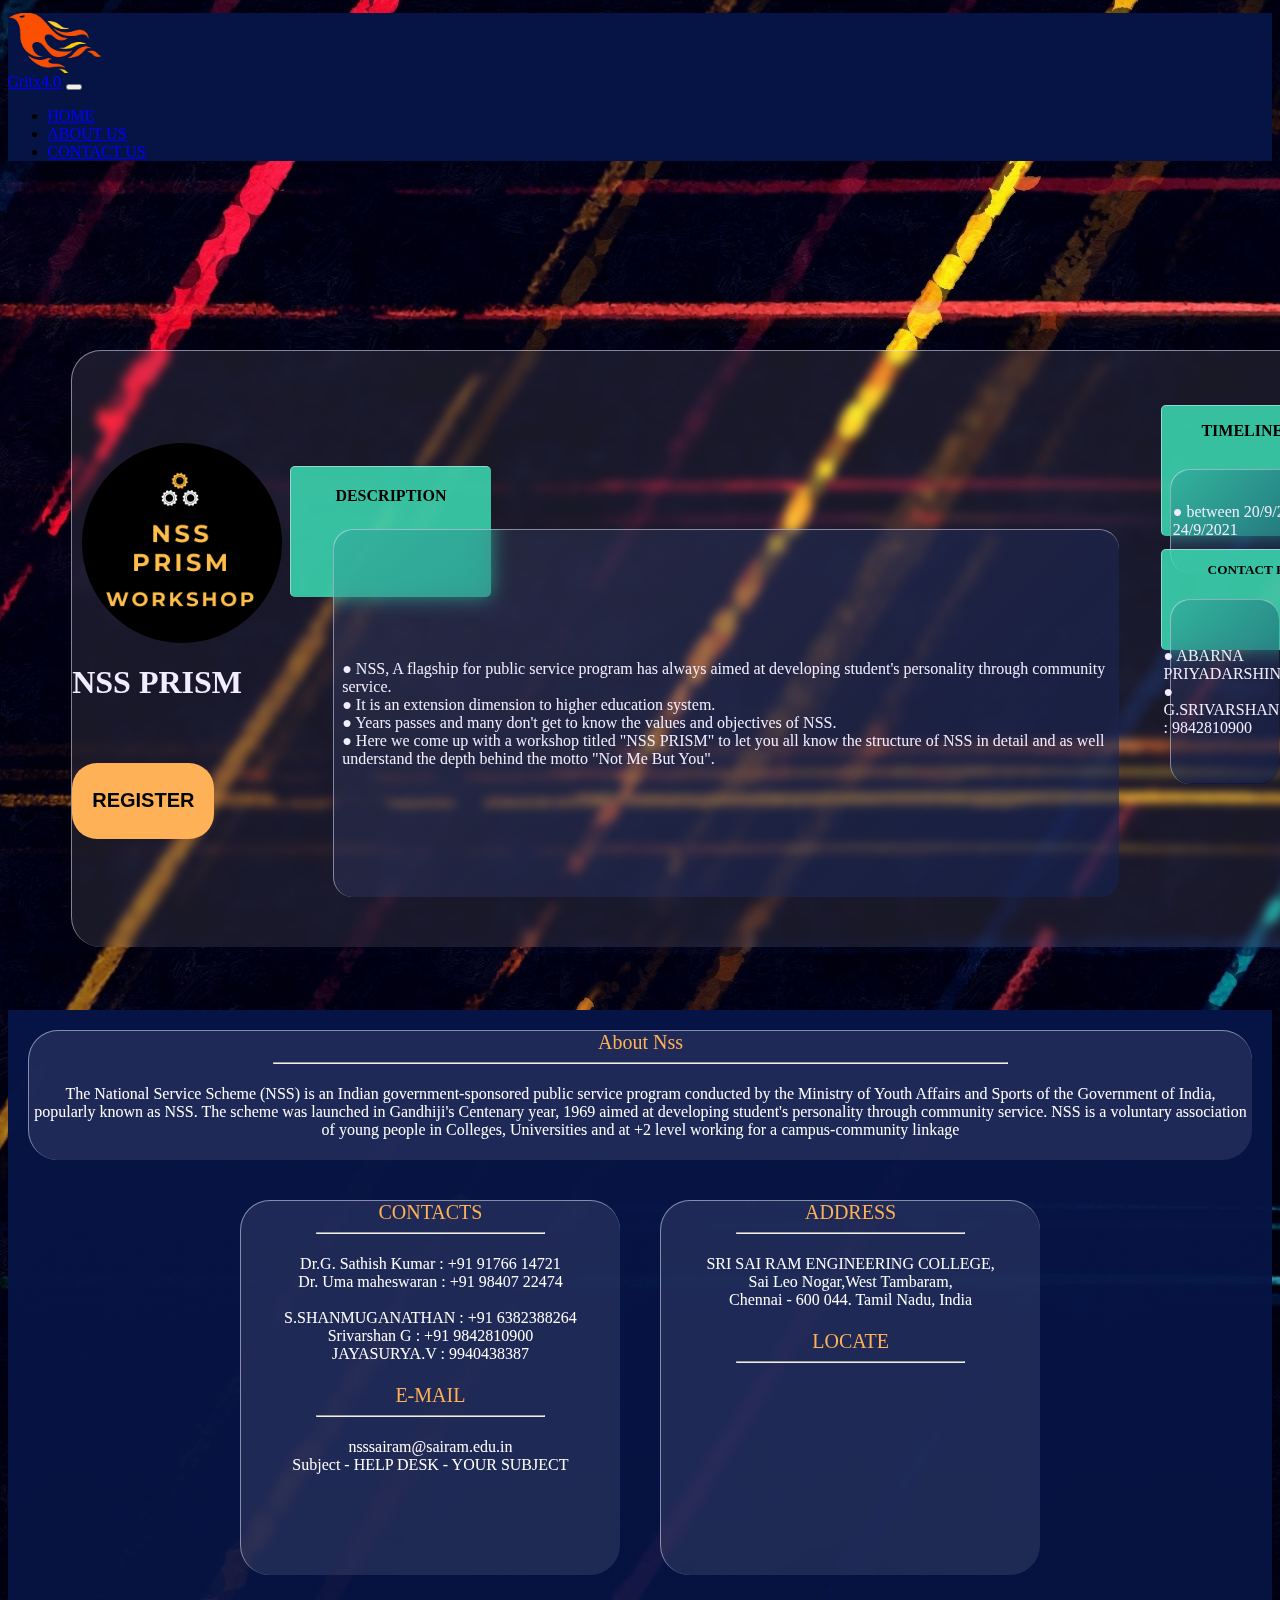
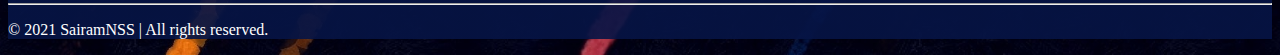
<file: workshop.html>
<!DOCTYPE html>
<html lang="en">
<head>
    <meta charset="UTF-8">
    <meta http-equiv="X-UA-Compatible" content="IE=edge">
    <meta name="viewport" content="width=device-width, initial-scale=1.0">
    <link href="https://cdn.jsdelivr.net/npm/bootstrap@5.0.2/dist/css/bootstrap.min.css" rel="stylesheet" integrity="sha384-EVSTQN3/azprG1Anm3QDgpJLIm9Nao0Yz1ztcQTwFspd3yD65VohhpuuCOmLASjC" crossorigin="anonymous">
    <link href="../css/eventdetailsstyles.css" rel="stylesheet">
    <title>EventDetails</title>
    <link rel="icon" href="../img/logo.png" type="image/png"> 
</head>
<body>
    <nav class="navbar navbar-expand-lg navbar-dark fixed-top">
        <div class="container">
            <div id="gritxlogo" class=" col-xxl-1 col-lg-1 col-md-3 col-sm-12"> </div>
        <a href="#" class="navbar-brand">Gritx4.0</a>
            <!--Nav-bar Toggler -->

        <button class="navbar-toggler" type="button" data-bs-toggle="collapse" data-bs-target="#navmenu">
            <span class="navbar-toggler-icon"></span>
        </button>
         <!-- End of Nav-bar Toggler -->
        <div class="collapse navbar-collapse" id="navmenu" >
            <ul class="navbar-nav ms-auto">
                <li class="nav-item">
                    <a href="index.html" class="nav-link">HOME</a>
                </li>
                
                <li class="nav-item">
                    <a href="#aboutus" class="nav-link">ABOUT US</a>
                </li>
                <li class="nav-item">
                    <a href="#contactus" class="nav-link">CONTACT US</a>
                </li>
            </ul>
        </div>

        </div>  
    </nav>

    <div class="main-container">
        <div class="main-glass row">
            <div class="subcontainer col-lg-12">
                <div class="row eventtitlebox">
                    <div id="workshop" class="eventlogo col-xxl-1 col-lg-1 col-md-3 col-sm-12">
                    </div>
                    <div class="titleglass col-xl-5 col-lg-5 col-md-5"><h1>NSS PRISM</h1></div>
                    <div class="col-lg-3 col-md-3">
                        
              <button onclick="window.open('https://forms.gle/kqsWZJdEAVwe6LtNA')" class="register-btn" ><h2>REGISTER</h2></button>

                    </div>
                </div>
            </div>
            <div class="sub-container col-xl-6 col-lg-6 col-md-12 col-sm-12">
                <div class="detailbox" id="rulesbox">
                    <div class="title" style="width: 200px; ">
                        <h4 style="margin-top: 10%;"> <b>DESCRIPTION</b> </h4>
                    </div>
                    <div class="glass">
                        <p> ● NSS, A flagship for public service program has always aimed at developing
                            student's personality through community service. <br>
                           ● It is an extension dimension to higher education system. <br> 
                           ● Years passes and many don't get to know the values and objectives of NSS. <br>
                           ● Here we come up with a workshop titled "NSS PRISM" to let you all know the 
                           structure of NSS in detail and as well understand the depth 
                           behind the motto "Not Me But You". <br>

                       </p>
                    </div>
                </div>


            </div>
            <div class="sub-container col-xl-6 col-lg-6" id="secondcol">
                <div class="detailbox" id="timelinebox" >
                    <div class="title" id="timelinetile" >
                        <h4 style="margin-top: 10%;"> <b>TIMELINE</b> </h4>
                    </div>
                    <div class="glass" id="timeline-glass" style="height: 100px;">
                        <p>
                            ● between 20/9/2021- 24/9/2021 <br>
                        </p>
                    </div>
                </div>
               
                <div class="detailbox" id="footerbox">
                    <div class="title" id="footertile">
                        <h5 style="margin-top: 5%;"> <b>CONTACT FOR QUERIES</b> </h5>
                    </div>
                        <div class="glass" id="footer-glass">
                            <p>
                                ● ABARNA PRIYADARSHINI <br>
                                ● G.SRIVARSHAN : 9842810900 <br>
                            </p>
                        </div>
                </div>
                
            </div>
            
        </div>
    </div>


    <footer class="main-footer" style="width: 100%;">
        <!-- About section  -->
    
        <div class="flex-container" id="aboutus">
          <div class="box" style="width: 100%;">
          <span id="h">About Nss</span>
          <hr style="width:60% ;color:white; background-color: white;">
            <p id="s">The National Service Scheme (NSS) is an Indian government-sponsored public service program conducted by the Ministry of Youth Affairs and Sports of the Government of India, popularly known as NSS. The scheme was launched in Gandhiji's Centenary year, 1969 aimed at developing student's personality through community service. NSS is a voluntary association of young 
                people in Colleges, Universities and at +2 level working for a campus-community linkage</p>
          </div>
          </div>
        <!-- Contact & Address Section -->
        
          <div class="flex-container row" id="contactus">
            <div class="box col-sm-12 col-md-6">
              <span id="h">CONTACTS</span>
              <hr style="width:60% ;color:white; background-color: white;">
              <p id="s"> Dr.G. Sathish Kumar : +91 91766 14721<br>
                Dr. Uma maheswaran : +91 98407 22474<br><br>
                S.SHANMUGANATHAN : +91 6382388264<br>
                Srivarshan G : +91 9842810900 <br>
                JAYASURYA.V : 9940438387
              </p> 
                <span id="h">E-MAIL</span>
                <hr style="width:60% ;color:white; background-color: white;">
                <p style="align-items: center;" id="s">nsssairam@sairam.edu.in<br>
                  Subject - HELP DESK - YOUR SUBJECT</p>
                </p>
            </div>
    
            <div class="box col-sm-12 col-md-6 " >
              <span id="h">ADDRESS</span>
                <hr style="width:60% ;color:white; background-color: white;">
                <p id="s">
                    SRI SAI RAM ENGINEERING COLLEGE,<br>
                    Sai Leo Nogar,West Tambaram, <br>Chennai - 600 044. Tamil Nadu, India
                </p>
                <span id="h">LOCATE</span>
                <hr style="width:60% ;color:white; background-color: white;">
                <div>
                    <iframe
                     src="https://www.google.com/maps/embed?pb=!1m18!1m12!1m3!1d3888.1817803314784!2d80.05521841452526!3d12.960217090863361!2m3!1f0!2f0!3f0!3m2!1i1024!2i768!4f13.1!3m3!1m2!1s0x3a52f596c7fb72c9%3A0x8e7a30529f9ef227!2sSri%20Sairam%20Engineering%20College!5e0!3m2!1sen!2sin!4v1630155044215!5m2!1sen!2sin" width="200" height="200" style="border:0;" allowfullscreen="" loading="lazy"></iframe>
                </div>
            </div>
          </div>
          </div>
    
          <!-- Contact & Address Section End-->
    
        <!-- Footer section -->
    
       
          <hr/>
          <div class="row">
              <div class="col-sm">
                  <p class="text-center"  style="color:white">&COPY; 2021 SairamNSS | All rights reserved.</p>
              </div>
          </div>
      </footer>


<script src="https://cdn.jsdelivr.net/npm/bootstrap@5.0.2/dist/js/bootstrap.bundle.min.js" integrity="sha384-MrcW6ZMFYlzcLA8Nl+NtUVF0sA7MsXsP1UyJoMp4YLEuNSfAP+JcXn/tWtIaxVXM" crossorigin="anonymous"></script>

</body>
</html>
</file>
<file: css/lightslider.css>
/*! lightslider - v1.1.3 - 2015-04-14
* https://github.com/sachinchoolur/lightslider
* Copyright (c) 2015 Sachin N; Licensed MIT */
/** /!!! core css Should not edit !!!/**/

.lSSlideOuter {
  overflow: hidden;
  -webkit-touch-callout: none;
  -webkit-user-select: none;
  -khtml-user-select: none;
  -moz-user-select: none;
  -ms-user-select: none;
  user-select: none;
}
.lightSlider:before,
.lightSlider:after {
  content: " ";
  display: table;
}
.lightSlider {
  overflow: hidden;
  margin: 0;
}
.lSSlideWrapper {
  max-width: 100%;
  overflow: hidden;
  position: relative;
}
.lSSlideWrapper > .lightSlider:after {
  clear: both;
}
.lSSlideWrapper .lSSlide {
  -webkit-transform: translate(0px, 0px);
  -ms-transform: translate(0px, 0px);
  transform: translate(0px, 0px);
  -webkit-transition: all 1s;
  -webkit-transition-property: -webkit-transform, height;
  -moz-transition-property: -moz-transform, height;
  transition-property: transform, height;
  -webkit-transition-duration: inherit !important;
  transition-duration: inherit !important;
  -webkit-transition-timing-function: inherit !important;
  transition-timing-function: inherit !important;
}
.lSSlideWrapper .lSFade {
  position: relative;
}
.lSSlideWrapper .lSFade > * {
  position: absolute !important;
  top: 0;
  left: 0;
  z-index: 9;
  margin-right: 0;
  width: 100%;
}
.lSSlideWrapper.usingCss .lSFade > * {
  opacity: 0;
  -webkit-transition-delay: 0s;
  transition-delay: 0s;
  -webkit-transition-duration: inherit !important;
  transition-duration: inherit !important;
  -webkit-transition-property: opacity;
  transition-property: opacity;
  -webkit-transition-timing-function: inherit !important;
  transition-timing-function: inherit !important;
}
.lSSlideWrapper .lSFade > *.active {
  z-index: 10;
}
.lSSlideWrapper.usingCss .lSFade > *.active {
  opacity: 1;
}
/** /!!! End of core css Should not edit !!!/**/

/* Pager */
.lSSlideOuter .lSPager.lSpg {
  margin: 10px 0 0;
  padding: 0;
  text-align: center;
}
.lSSlideOuter .lSPager.lSpg > li {
  cursor: pointer;
  display: inline-block;
  padding: 0 5px;
}
.lSSlideOuter .lSPager.lSpg > li a {
  background-color: #222222;
  border-radius: 30px;
  display: inline-block;
  height: 8px;
  overflow: hidden;
  text-indent: -999em;
  width: 8px;
  position: relative;
  z-index: 99;
  -webkit-transition: all 0.5s linear 0s;
  transition: all 0.5s linear 0s;
}
.lSSlideOuter .lSPager.lSpg > li:hover a,
.lSSlideOuter .lSPager.lSpg > li.active a {
  background-color: #428bca;
}
.lSSlideOuter .media {
  opacity: 0.8;
}
.lSSlideOuter .media.active {
  opacity: 1;
}
/* End of pager */

/** Gallery */
.lSSlideOuter .lSPager.lSGallery {
  list-style: none outside none;
  padding-left: 0;
  margin: 0;
  overflow: hidden;
  transform: translate3d(0px, 0px, 0px);
  -moz-transform: translate3d(0px, 0px, 0px);
  -ms-transform: translate3d(0px, 0px, 0px);
  -webkit-transform: translate3d(0px, 0px, 0px);
  -o-transform: translate3d(0px, 0px, 0px);
  -webkit-transition-property: -webkit-transform;
  -moz-transition-property: -moz-transform;
  -webkit-touch-callout: none;
  -webkit-user-select: none;
  -khtml-user-select: none;
  -moz-user-select: none;
  -ms-user-select: none;
  user-select: none;
}
.lSSlideOuter .lSPager.lSGallery li {
  overflow: hidden;
  -webkit-transition: border-radius 0.12s linear 0s 0.35s linear 0s;
  transition: border-radius 0.12s linear 0s 0.35s linear 0s;
}
.lSSlideOuter .lSPager.lSGallery li.active,
.lSSlideOuter .lSPager.lSGallery li:hover {
  border-radius: 5px;
}
.lSSlideOuter .lSPager.lSGallery img {
  display: block;
  height: auto;
  max-width: 100%;
}
.lSSlideOuter .lSPager.lSGallery:before,
.lSSlideOuter .lSPager.lSGallery:after {
  content: " ";
  display: table;
}
.lSSlideOuter .lSPager.lSGallery:after {
  clear: both;
}
/* End of Gallery*/

/* slider actions */
.lSAction > a {
  width: 32px;
  display: block;
  top: 50%;
  height: 32px;
  background-image: url("../img/controls.png");
  cursor: pointer;
  position: absolute;
  z-index: 99;
  margin-top: -16px;
  opacity: 0.5;
  -webkit-transition: opacity 0.35s linear 0s;
  transition: opacity 0.35s linear 0s;
}
.lSAction > a:hover {
  opacity: 1;
}
.lSAction > .lSPrev {
  background-position: 0 0;
  left: 10px;
}
.lSAction > .lSNext {
  background-position: -32px 0;
  right: 10px;
}
.lSAction > a.disabled {
  pointer-events: none;
}
.cS-hidden {
  height: 1px;
  opacity: 0;
  filter: alpha(opacity=0);
  overflow: hidden;
}

/* vertical */
.lSSlideOuter.vertical {
  position: relative;
}
.lSSlideOuter.vertical.noPager {
  padding-right: 0px !important;
}
.lSSlideOuter.vertical .lSGallery {
  position: absolute !important;
  right: 0;
  top: 0;
}
.lSSlideOuter.vertical .lightSlider > * {
  width: 100% !important;
  max-width: none !important;
}

/* vertical controlls */
.lSSlideOuter.vertical .lSAction > a {
  left: 50%;
  margin-left: -14px;
  margin-top: 0;
}
.lSSlideOuter.vertical .lSAction > .lSNext {
  background-position: 31px -31px;
  bottom: 10px;
  top: auto;
}
.lSSlideOuter.vertical .lSAction > .lSPrev {
  background-position: 0 -31px;
  bottom: auto;
  top: 10px;
}
/* vertical */

/* Rtl */
.lSSlideOuter.lSrtl {
  direction: rtl;
}
.lSSlideOuter .lightSlider,
.lSSlideOuter .lSPager {
  padding-left: 0;
  list-style: none outside none;
}
.lSSlideOuter.lSrtl .lightSlider,
.lSSlideOuter.lSrtl .lSPager {
  padding-right: 0;
}
.lSSlideOuter .lightSlider > *,
.lSSlideOuter .lSGallery li {
  float: left;
}
.lSSlideOuter.lSrtl .lightSlider > *,
.lSSlideOuter.lSrtl .lSGallery li {
  float: right !important;
}
/* Rtl */

@-webkit-keyframes rightEnd {
  0% {
    left: 0;
  }

  50% {
    left: -15px;
  }

  100% {
    left: 0;
  }
}
@keyframes rightEnd {
  0% {
    left: 0;
  }

  50% {
    left: -15px;
  }

  100% {
    left: 0;
  }
}
@-webkit-keyframes topEnd {
  0% {
    top: 0;
  }

  50% {
    top: -15px;
  }

  100% {
    top: 0;
  }
}
@keyframes topEnd {
  0% {
    top: 0;
  }

  50% {
    top: -15px;
  }

  100% {
    top: 0;
  }
}
@-webkit-keyframes leftEnd {
  0% {
    left: 0;
  }

  50% {
    left: 15px;
  }

  100% {
    left: 0;
  }
}
@keyframes leftEnd {
  0% {
    left: 0;
  }

  50% {
    left: 15px;
  }

  100% {
    left: 0;
  }
}
@-webkit-keyframes bottomEnd {
  0% {
    bottom: 0;
  }

  50% {
    bottom: -15px;
  }

  100% {
    bottom: 0;
  }
}
@keyframes bottomEnd {
  0% {
    bottom: 0;
  }

  50% {
    bottom: -15px;
  }

  100% {
    bottom: 0;
  }
}
.lSSlideOuter .rightEnd {
  -webkit-animation: rightEnd 0.3s;
  animation: rightEnd 0.3s;
  position: relative;
}
.lSSlideOuter .leftEnd {
  -webkit-animation: leftEnd 0.3s;
  animation: leftEnd 0.3s;
  position: relative;
}
.lSSlideOuter.vertical .rightEnd {
  -webkit-animation: topEnd 0.3s;
  animation: topEnd 0.3s;
  position: relative;
}
.lSSlideOuter.vertical .leftEnd {
  -webkit-animation: bottomEnd 0.3s;
  animation: bottomEnd 0.3s;
  position: relative;
}
.lSSlideOuter.lSrtl .rightEnd {
  -webkit-animation: leftEnd 0.3s;
  animation: leftEnd 0.3s;
  position: relative;
}
.lSSlideOuter.lSrtl .leftEnd {
  -webkit-animation: rightEnd 0.3s;
  animation: rightEnd 0.3s;
  position: relative;
}
/*/  GRab cursor */
.lightSlider.lsGrab > * {
  cursor: -webkit-grab;
  cursor: -moz-grab;
  cursor: -o-grab;
  cursor: -ms-grab;
  cursor: grab;
}
.lightSlider.lsGrabbing > * {
  cursor: move;
  cursor: -webkit-grabbing;
  cursor: -moz-grabbing;
  cursor: -o-grabbing;
  cursor: -ms-grabbing;
  cursor: grabbing;
}
</file>
<file: css/styles.css>
* {
  margin: 0;
  padding: 0;
  box-sizing: border-box;
  font-family: "Trebuchet MS", "Lucida Sans Unicode", "Lucida Grande",
    "Lucida Sans", Arial, sans-serif;
}
body {
  background: linear-gradient( rgba(251, 254, 220, 100%),rgba(251, 254, 220, 100%));
}
#questions{
  background: transparent;
}
ul {
  list-style: none;
}
a {
  text-decoration: none;
}

nav{
  background-color: #061445;
}
#home{
  background-color: #061445;
}
.slider1 {
  display: flex;
  justify-content: center;
  align-items: center;
  min-height: 50vh;
  flex-wrap: wrap;
  width: 100%;
  /* background-color: #fbfedc; */
}
.auto-slider {
  position: relative;
  box-sizing: content-box;
  margin: 0 auto;
  overflow: hidden;
  border-radius: 10px;
}

@keyframes sliding {
  0% {
    left: 0%;
  }
  16.66666667% {
    left: -100%;
  }
  33.3333334% {
    left: -200%;
  }
  50.0000001% {
    left: -300%;
  }
  83.3333335% {
    left: -400%;
  }
  100% {
    left: 0%;
  }
}

@keyframes indicating {
  from {
    left: -100%;
  }
  to {
    left: 0;
  }
}

div#slider {
  overflow: hidden;
}
div#slider figure img {
  width: 16.6666667%;
  float: left;
}
div#slider figure {
  position: relative;
  width: 600%;
  margin: 0;
  left: 0;
  text-align: left;
  animation: 10s sliding ease infinite;
}
.hello {
  height: 350px;
  width: 500%;
}

/* Home slider */

/*
.box {
  width: 350px;
  height: 610px;
  background-color: #3d3e76;
  border-radius: 10px;
  box-shadow: 2px 10px 12px rgba(0, 0, 0, 0.5);
  display: flex;
  flex-direction: column;
  align-items: center;
  justify-content: space-between;
  box-sizing: border-box;
  margin: 20px 10px;
}
*/
.model {
  height: 350px;
  max-height: 100%;
  max-width: 100%;
}
.details {
  display: flex;
  flex-direction: column;
  align-items: center;
  width: 300px;
}
.details p {
  font-family: calibri;
  font-weight: bold;
  color: #fff;
  text-align: center;
  margin-top: 20px;
}
.marvel {
  color: #32323e;
  font-weight: bold;
  letter-spacing: 2px;
  font-family: bebas kai;
  font-size: 25px;
}
.logo {
  height: 60px;
}
.box:hover {
  background-color: #17171d;
  transform-style: preserve-3d;
  transform: scale(1.02);
  transition: all ease 0.3s;
}
box:hover .marvel {
  color: #c0292b;
  transition: all ease 0.5s;
}
/* RESPONSIVE FOR MOBILE PHONE */
@media (max-width: 720px) {
  .box {
    width: 94%;
    height: 500px;
  }
  .model {
    height: 250px;
  }
  .details p {
    font-size: 16px;
    width: 250px;
  }
}

.wrapper {
  display: flex;
  justify-content: center;
  align-items: center;
  /* min-height: 100vh; */
  flex-wrap: wrap;
}
.content {
  max-width: 1130px;
  width: 300px;
  background: linear-gradient(
    -45deg,
    rgba(6, 20, 69, 85%),
    rgba(6, 20, 69, 20%)
  );
  border-top: 1px solid rgba(241, 237, 255, 100%);
  border-left: 1px solid rgba(241, 237, 255, 100%);
  margin: 1%;
  text-align: center;
  flex-wrap: wrap;
  border-radius: 20px;
  box-shadow: 0 0 6px rgba(0, 0, 0, 0.4);
  transition: all 0.2s ease;
  color: #fff;
}
/*
  .content:hover {
	transform: translateY(-10%);
	background: rgba(255, 255, 255, 0.308);
	box-shadow: 0 0 6px rgba(0, 0, 0, 0.315);
	color: #fff;
  }
  */

#gritxlogo{
  background-image: url(../images/logo.png) ;
  background-position: center;
  background-repeat: no-repeat;
  background-size: cover;
  margin-top:1%; width: 110px;height: 60px;
}
  
.content .imgBx {
  width: 200px;
  height: 200px;
  display: flex;
}
.imgBx img {
  width: 60%;
  height: 60%;
  object-fit: cover;
  overflow: hidden;
  border-radius: 50%;
  border: 4px solid #feb156;
}
.imgBx img {
  position: relative;
  left: 90px;
  margin-top: 20px;
}
.content .text span {
  font-size: 28px;
}
.content .text {
  margin-bottom: 10px;
}
.content .tag span {
  font-size: 18px;
}
.content .tag {
  margin-top: 10px;
}
.content .info p {
  text-align: center;
  margin: 10px;
}
.content .rating span {
  color: rgb(20, 140, 220);
  font-size: 18px;
  pointer-events: none;
}
.content .button button {
  width: 150px;
  height: 40px;
  margin-left: 20px;
  margin-top: 10px;
  margin-bottom: 20px;
  border: none;
  outline: none;
  font-size: 17px;
  text-align: center;
  background: #feb156;
  color: #111;
  border-radius: 15px;
  cursor: pointer;
  transition: all 0.3s ease;
}
.content .button {
  display: flex;
  justify-content: space-between;
}
.content .button button:last-child {
  width: 150px;
  margin-right: 20px;
  background: none;
  color: #fff;
  border: 2px solid #3ddeb6;
}

.content .button button:hover:last-child {
  background: #3ddeb6;
  color: #fff;
}
.main-footer {
  background-image: url(../img/bgtry1.jpg);
  background-position: center;
  background-repeat: no-repeat;
  background-size: cover;
}
.flex-container {
  display: flex;
  /* flex-wrap: nowrap; */
  justify-content: center;
}
.row {
  width: 100%;
}

.flex-container .box {
  /* background-color: #3d3e76; */
  align-items: center;
  border-top: 1px solid rgba(241, 237, 255, 50%);
  border-left: 1px solid rgba(241, 237, 255, 50%);
  background-color: rgba(241, 237, 255, 0.1);
  backdrop-filter: blur(5px);
  border-radius: 30px;
  margin: 20px;
  text-align: center;
  width: 30%;
  /* border-radius: 10px; */
}
#h {
  text-indent: 1%;
  color: #feb156;
  padding: 5px 5px 5px 5px;
  font-size: 20px;
}
#s {
  color: white;
  text-align: center;
  padding: 5px 5px 5px 5px;
}

footer {
  background-image: url(../img/bgtry1.png);
}

#aboutus .box {
  margin-top: 10%;
}
@media screen and (max-width: 720px) {
  * {
    font-size: medium;
  }
  .flex-container .box {
    width: 80%;
    margin-left: 12%;
  }
  #aboutus {
    margin-left: -6%;
  }
  #gritxlogo{
    width: 50px;
    height: 30px;
  }
  #aboutus .box {
    margin-top: 18%;
  }
  /* .slider{
    height: 700px;
  } */
  .content {
    width: 260px;
    /* margin-bottom: 20px; */
  }
  .imgBx{
    margin-left: -8%;
  }
  .row{
    margin-left: 5%;
  }
}
</file>
<file: css/eventdetailsstyles.css>
body {
  background-color: #fbfedc;
  background-image: url(../img/bgtry1.jpg);
  background-position: center;
  background-repeat: no-repeat;
  background-size: cover;
}
h1 {
  color: #f1edff;
  /* text-align: center; */
}
nav{
  background-color: #061445;
}
.container {
  width: 100%;
}
.main-container {
  display: flex;
  align-items: center;
  width: 100%;
  height: 100%;
  margin-top: 10%;
  padding: 5%;
}
.row {
  width: 100%;
}
.main-glass {
  display: flex;
  align-items: center;
  width: 100%;
  height: inherit;
  border-top: 1px solid rgba(241, 237, 255, 50%);
  border-left: 1px solid rgba(241, 237, 255, 50%);
  background-color: rgba(241, 237, 255, 0.1);
  backdrop-filter: blur(5px);
  border-radius: 30px;
}

.register-btn {
  padding: 5%;
  border: none;
  padding-left: 10%;
  padding-right: 10%;
  border-radius: 25px;
  margin-top: 20%;
  background-color: #feb156;
  color: #000;
}

.eventlogo {
  width: 200px;
  height: 200px;
  border-radius: 50%;
  margin: 5%;
  margin-top: -8%;
  margin-bottom: 0%;
}

#gritxlogo{
  background-image: url(../images/logo.png) ;
  background-position: center;
  background-repeat: no-repeat;
  background-size: cover;
  margin-top:1%; width: 110px;height: 60px;
}

#razzeldazzel{
  background-image: url(../images/razzle-dazzle.jpeg) ;
  background-position: center;
  background-repeat: no-repeat;
  background-size: cover;
}
#cric-mania-logo{
  background-image: url(../images/cric-maniya.jpeg) ;
  background-position: center;
  background-repeat: no-repeat;
  background-size: cover;
}
#picture-sque-logo{
  background-image: url(../images/picture-sque.jpg) ;
  background-position: center;
  background-repeat: no-repeat;
  background-size: cover;
}
#peakyfinders{
  background-image: url(../images/peaky-finders.jpeg) ;
  background-position: center;
  background-repeat: no-repeat;
  background-size: cover;
}
#postervia{
  background-image: url(../images/Postervia.jpg) ;
  background-position: center;
  background-repeat: no-repeat;
  background-size: cover;
}
#campus-ambassador{
  background-image: url(../images/campus-ambassador.jpeg) ;
  background-position: center;
  background-repeat: no-repeat;
  background-size: cover;
}

#workshop{
  background-image: url(../images/NSS-PRISM.png) ;
  background-position: center;
  background-repeat: no-repeat;
  background-size: cover;
}

#artfromwaste{
  background-image: url(../images/Art\ from\ waste.jpg) ;
  background-position: center;
  background-repeat: no-repeat;
  background-size: cover;
}

.glass {
  position: relative;
  display: flex;
  width: 90%;
  height: 350px;
  border-top: 1px solid rgba(241, 237, 255, 50%);
  border-left: 1px solid rgba(241, 237, 255, 50%);
  justify-content: center;
  align-items: center;
  padding: 1%;
  background: linear-gradient(
    -45deg,
    rgba(6, 20, 69, 60%),
    rgba(6, 20, 69, 20%)
  );
  color: #f1edff;
  margin: 5%;
  border-radius: 20px;
  backdrop-filter: blur(10px);
}

.detailbox {
  margin-top: 15%;
}
.title {
  display: flex;
  justify-content: center;
  align-items: top;
  position: absolute;
  border-radius: 5px;
  border-top: 1px solid rgba(241, 237, 255, 50%);
  border-left: 1px solid rgba(241, 237, 255, 50%);
  background-color: rgba(61, 222, 182, 85%);
  color: black;
  text-shadow: black;
  width: 110px;
  height: 130px;
  margin-top: -5%;
  /* clip-path: polygon(50% 0%, 100% 50%, 50% 100%, 0% 50%); */
}

.subcontainer {
  display: flex;
}

#rulesbox {
  margin: 2%;
  margin-top: 20%;
  height: 400px;
}

#prizetile {
  width: 120px;
}

#prize-glass {
  width: 50%;
  height: 150px;
}

#prizebox {
  margin: 2%;
  margin-top: 10%;
  height: 400px;
}

#secondcol {
  margin-top: -5%;
}
#timelinetile {
  width: 160px;
}

#timeline-glass {
  height: 250px;
}

#footertile {
  width: 250px;
  height: 100px;
  margin-top: -4%;
}

#footer-glass {
  width: 60%;
  height: 180px;
}

.download-btn {
  background-color: black;
  padding: 2%;
  border: none;
  border-radius: 15%;
  color: #3ddeb6;
  margin-left: 45%;
}
.download-btn:hover {
  color: black;
  background-color: #3ddeb6;
}

footer{
  background: linear-gradient(rgba(6, 20, 69, 100%), rgba(6, 20, 69, 90%));
}

.flex-container .box {
  align-items: center;
  border-top: 1px solid rgba(241, 237, 255, 50%);
  border-left: 1px solid rgba(241, 237, 255, 50%);
  background-color: rgba(241, 237, 255, 0.1);
  backdrop-filter: blur(5px);
  border-radius: 30px;
  margin: 20px;
  text-align: center;
  width: 30%;
  /* border-radius: 10px; */
}


@media screen and (max-width: 1200px) {
  body {
    background-color: #fbfedc;
    background-image: url(../img/bgtry1.png);
    background-position: center;
    background-repeat: repeat;
    background-size: cover;
  }
}

@media screen and (max-width: 992px) {
  * {
    font-size: medium;
  }
  h1 {
    text-align: center;
  }
  .eventlogo {
    width: 180px;
    height: 180px;
  }
  .register-btn {
    display: flex;
    align-items: center;
    padding: 1%;
    padding-left: 5%;
    padding-right: 5%;
    border-radius: 25px;
    /* margin-top: 100%; */
    margin-left: 35%;
  }

  .main-container {
    margin-top: 15%;
    margin-left: 5%;
    width: 95%;
    padding: 5%;
  }
  #prizebox {
    margin: 2%;
    margin-top: 10%;
    height: 190px;
  }
  .title {
    margin-top: -8%;
  }
  #footertile {
    margin-top: -9%;
  }
}
@media only screen and (max-width: 768px) {
  * {
    font-size: medium;
  }
  .register-btn {
    margin-top: 5%;
    padding: 1%;
    padding-left: 5%;
    padding-right: 5%;
    border-radius: 25px;
    margin-left: 35%;
  }
  body {
    background-color: #fbfedc;
    background-image: url(../img/bgtry2.jpg);
    background-position: center;
    background-repeat: repeat;
    background-size: cover;
  }
  .title {
    width: 80px;
    height: 90px;
    margin-top: -10%;
  }

  #footertile {
    width: 230px;
    height: 80px;
    margin-top: -10%;
  }
  #footer-glass {
    width: 80%;
    height: 300px;
    margin-top: 18%;
  }
  .flex-container .box{
    width: 80%;
    margin-left: 8%;
  }
  #gritxlogo{
    width: 50px;
    height: 30px;
  }
}

@media screen and (max-width: 576px) {
  * {
    font-size: small;
  }
  .main-container {
    margin-top: 20%;
    margin-left: 6%;
  }
  .title {
    width: 80px;
    height: 90px;
    margin-top: -15%;
  }
  .register-btn {
    display: flex;
    padding: 1%;
    padding-left: 5%;
    padding-right: 5%;
    border-radius: 25px;
    margin-top: 2%;
    margin-left: 30%;
    background-color: #feb156;
    color: #000;
  }
  #footertile {
    display: flex;
    text-align: center;
    width: 120px;
    margin-top: -20%;
  }
  #footer-glass {
    width: 80%;
    height: 260px;
    margin-top: 22%;
  }
}

@media screen and (max-width: 380px) {
  .eventlogo {
    width: 150px;
    height: 150px;
  }
  .title {
    width: 80px;
    height: 90px;
    margin-top: -15%;
  }
  #footertile {
    display: flex;
    text-align: center;
    width: 120px;
    margin-top: -15%;
  }
}
.flex-container {
  display: flex;
  justify-content: center;
}

#h {
  text-indent: 1%;
  color: #feb156;
  padding: 5px 5px 5px 5px;
  font-size: 20px;
}
#s {
  color: white;
  text-align: center;
  padding: 5px 5px 5px 5px;
}
</file>
